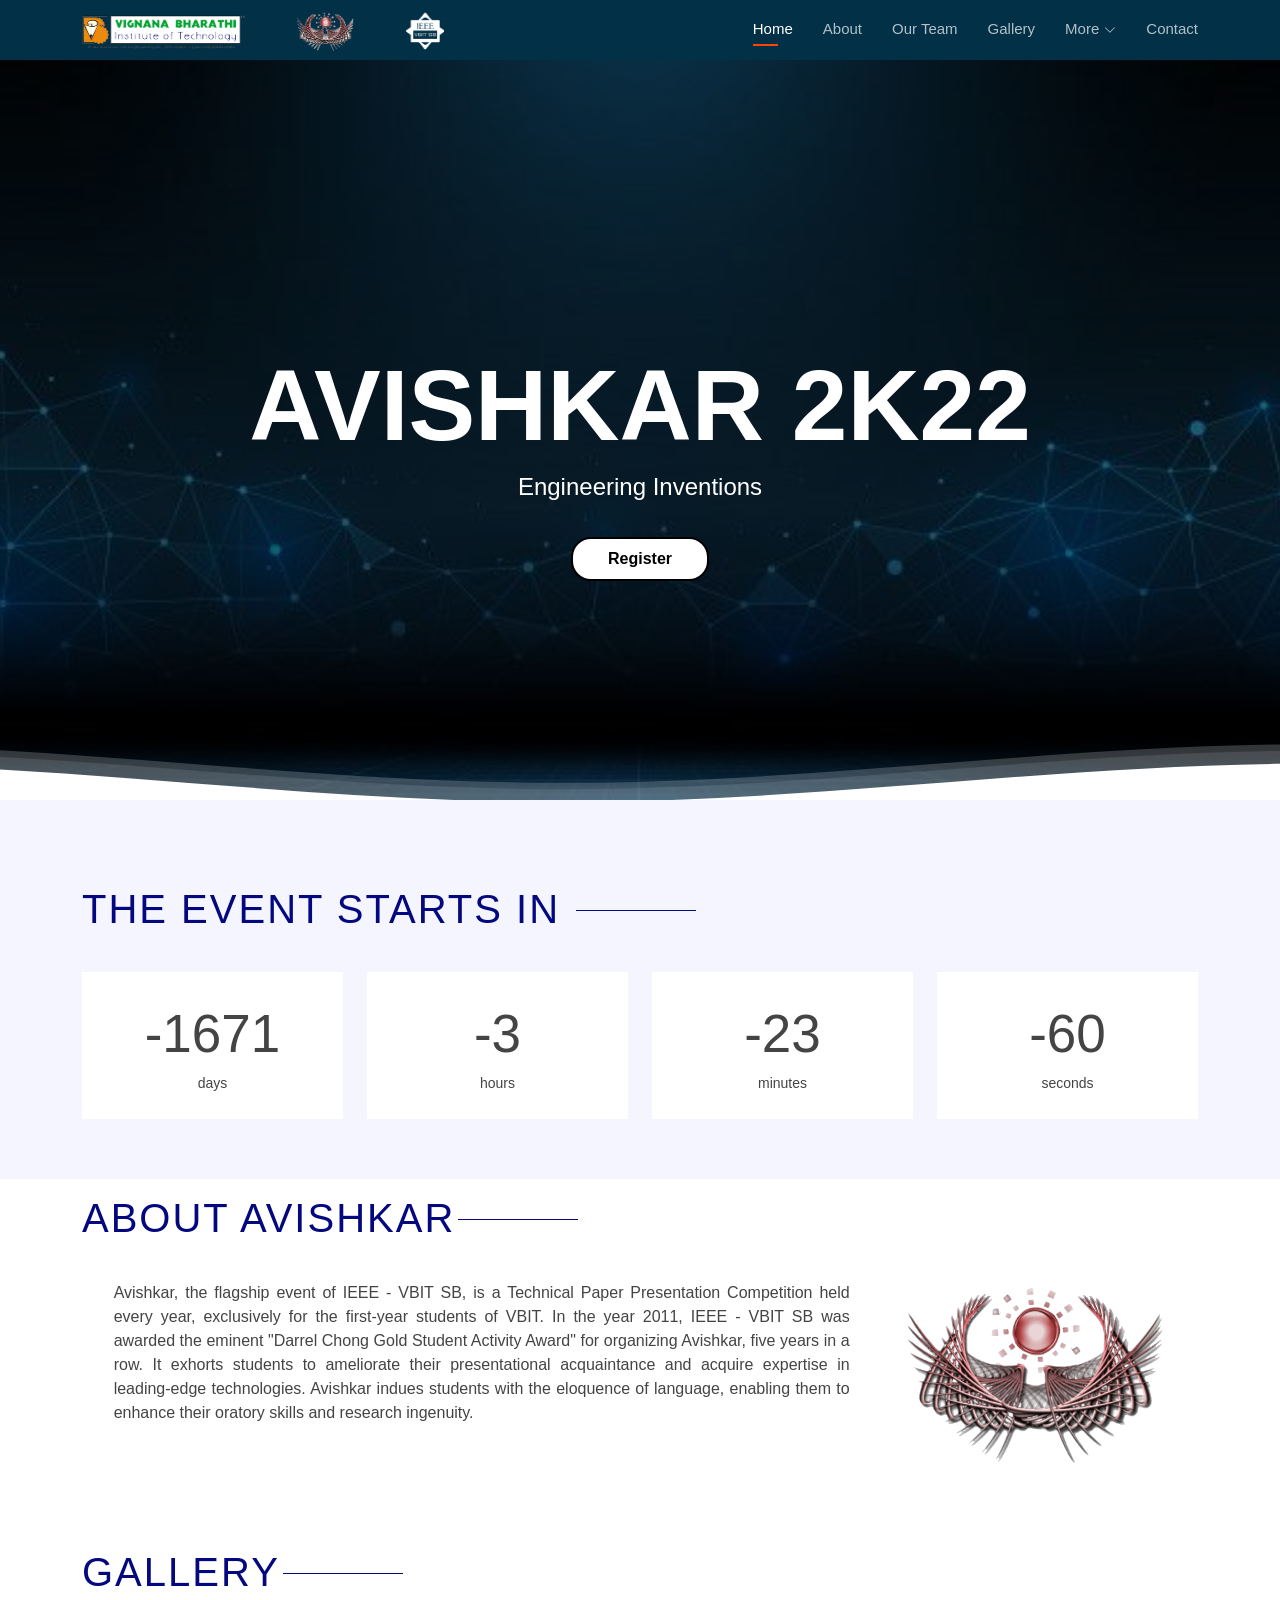
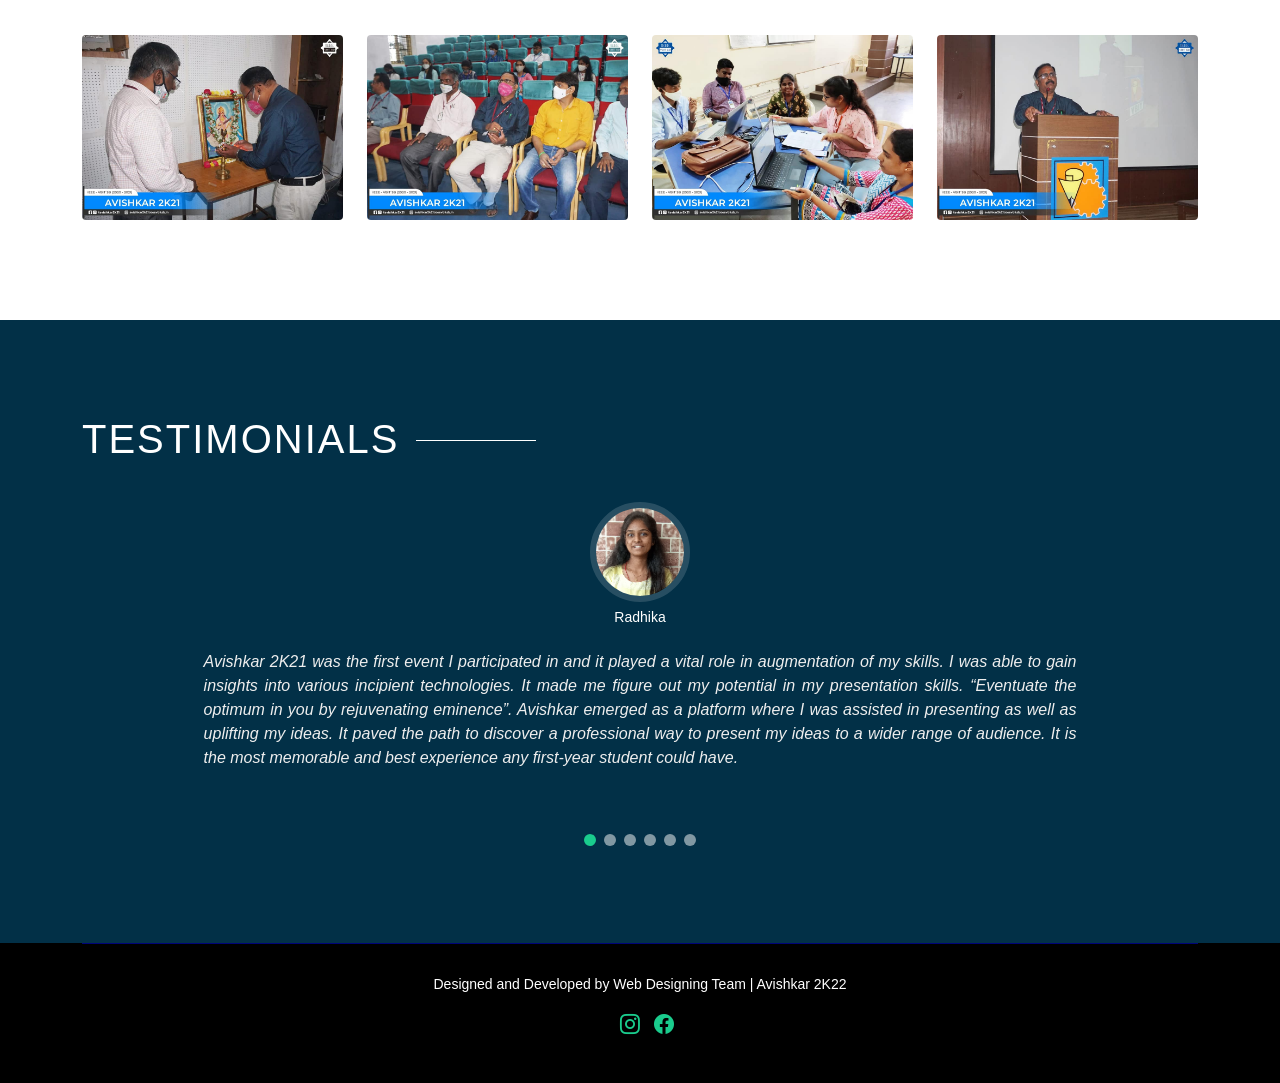
<file: index.html>
<!DOCTYPE html>
<html lang="en">

<head>
    <meta charset="utf-8">
    <meta content="width=device-width, initial-scale=1.0" name="viewport">

    <title>Avishkar2K22</title>
    <meta content="" name="description">
    <meta content="" name="keywords">

    <!-- Favicons -->
    <link href="avishkarlogo.png" rel="icon">
    <link href="assets/img/apple-touch-icon.png" rel="apple-touch-icon">

    <!-- Google Fonts -->
    <link href="https://fonts.googleapis.com/css?family=Open+Sans:300,300i,400,400i,600,600i,700,700i|Montserrat:300,300i,400,400i,500,500i,600,600i,700,700i|Poppins:300,300i,400,400i,500,500i,600,600i,700,700i" rel="stylesheet">

    <!-- Vendor CSS Files -->
    <link href="assets/vendor/aos/aos.css" rel="stylesheet">
    <link href="assets/vendor/bootstrap/css/bootstrap.min.css" rel="stylesheet">
    <link href="assets/vendor/bootstrap-icons/bootstrap-icons.css" rel="stylesheet">
    <link href="assets/vendor/boxicons/css/boxicons.min.css" rel="stylesheet">
    <link href="assets/vendor/glightbox/css/glightbox.min.css" rel="stylesheet">
    <link href="assets/vendor/remixicon/remixicon.css" rel="stylesheet">
    <link href="assets/vendor/swiper/swiper-bundle.min.css" rel="stylesheet">

    <!-- Template Main CSS File -->
    <link href="style.css" rel="stylesheet">

    <!-- =======================================================
  * Template Name: Bootslander - v4.7.1
  * Template URL: https://bootstrapmade.com/bootslander-free-bootstrap-landing-page-template/
  * Author: BootstrapMade.com
  * License: https://bootstrapmade.com/license/
  ======================================================== -->
</head>

<body>

    <!-- ======= Header ======= -->
    <header id="header" class="fixed-top d-flex align-items-center header-transparent" style="background:#191c94">
        <div class="container d-flex align-items-center justify-content-between">

            <div class="logo">
                <!-- <h1><a href="index.html"><span>AVISHKAR</span></a></h1> -->
                <!-- Uncomment below if you prefer to use an image logo -->
                <a href="index.html"><img src="assets/img/avishkar2021finallogo.png" alt="" class="img-fluid"></a>
            </div>

            <nav id="navbar" class="navbar">
                <ul>
                    <li><a class="nav-link scrollto active" href="index.html">Home</a></li>
                    <li><a class="nav-link scrollto" href="about.html">About</a></li>
                    <li><a class="nav-link scrollto" href="team.html">Our Team</a></li>
                    <li><a class="nav-link scrollto" href="gallery.html">Gallery</a></li>
                    <li class="dropdown more"><a href="#"><span>More</span> <i class="bi bi-chevron-down"></i></a>
                        <ul class="projecttitle">
                            <li><a href="sample.html">Sample</a></li>
                            <li class="dropdown"><a href="#"><span>Project Titles</span> <i class="bi bi-chevron-right"></i></a>
                                <ul>
                                    <li><a href="#" download>ECE</a></li>
                                    <li><a href="#" download>CSE</a></li>
                                    <li><a href="#" download>EEE</a></li>
                                    <li><a href="#" download>IT</a></li>
                                    <li><a href="#" download>MECH</a></li>
                                    <li><a href="#" download>CIVIL</a></li>
                                </ul>
                            </li>
                            <li><a href="faqs.html">FAQ's</a></li>
                            <li><a href="https://drive.google.com/file/d/1K99g7zJ-cIezHg1IUtkCiuPK_9NIYfEV/view">Resources</a></li>
                        </ul>
                    </li>
                    <li><a class="nav-link scrollto" href="contact-us.html">Contact</a></li>
                </ul>
                <i class="bi bi-list mobile-nav-toggle"></i>
            </nav>
            <!-- .navbar -->

        </div>
    </header>
    <!-- End Header -->

    <!-- ======= Hero Section ======= -->
    <section id="hero">

        <div class="container">
            <div class="row justify-content-between">
                <!-- <div class="col-lg-7 pt-5 pt-lg-0 order-2 order-lg-1 d-flex align-items-center">
                    <div data-aos="zoom-out">
                        <h1>Build Your Landing Page With <span>Bootstlander</span></h1>
                        <h2>We are team of talented designers making websites with Bootstrap</h2>
                        <div class="text-center text-lg-start">
                            <a href="#about" class="btn-get-started scrollto">Get Started</a>
                        </div>
                    </div>
                </div> -->
                <!-- <img src="assets/img/home-page-img.jpeg" style="max-width:fit-content;opacity: 0;" class="carousel-container" alt="" style="max-width:fit-content;max-height:auto;"> -->
                <!-- ======= Testimonials Section ======= -->
                <section id="testimonials " class="testimonials home-cascading" style="background:none; margin-top:137px;">
                    <div class="container ">

                        <div class="testimonials-slider swiper " data-aos="fade-up " data-aos-delay="100 ">
                            <div class="swiper-wrapper ">

                                <div class="swiper-slide ">
                                    <div class="testimonial-item ">

                                        <h1>AVISHKAR 2K22</h1>
                                        <h4>Engineering Inventions</h4>
                                        <a href="https://bit.ly/Avishkar2K22" class="btn btn-dark">Register</a>

                                    </div>
                                </div>
                                <!-- End testimonial item -->

                                <div class="swiper-slide ">
                                    <div class="testimonial-item ">

                                        <h2>The Most Awaited Event is Back</h2>
                                        <h4>Unleash your potential</h4>
                                        <a href="about.html">
                                            <a href="https://bit.ly/Avishkar2K22" class="btn btn-dark">Register</a>
                                        </a>
                                    </div>
                                </div>
                                <!-- End testimonial item -->




                            </div>
                            <!-- <div class="swiper-pagination "></div> -->
                        </div>

                    </div>
                </section>
                <!-- End Testimonials Section -->
            </div>
        </div>

        <svg class="hero-waves" xmlns="http://www.w3.org/2000/svg" xmlns:xlink="http://www.w3.org/1999/xlink" viewBox="0 24 150 28 " preserveAspectRatio="none">
      <defs>
        <path id="wave-path" d="M-160 44c30 0 58-18 88-18s 58 18 88 18 58-18 88-18 58 18 88 18 v44h-352z">
      </defs>
      <g class="wave1">
        <use xlink:href="#wave-path" x="50" y="3" fill="rgba(255,255,255, .1)">
      </g>
      <g class="wave2">
        <use xlink:href="#wave-path" x="50" y="0" fill="rgba(255,255,255, .2)">
      </g>
      <g class="wave3">
        <use xlink:href="#wave-path" x="50" y="9" fill="#fff">
      </g>
    </svg>

    </section>
    <!-- End Hero -->

    <main id="main">

        <!-- ======= Counts Section ======= -->
        <section id="counts" class="counts">
            <div class="container">
                <div class="section-title">
                    <h2>THE EVENT STARTS IN </h2>
                </div>
                <div class="row" data-aos="fade-up">

                    <div class="col-lg-3 col-md-6">
                        <div class="count-box">
                            <!-- <i class="bi bi-emoji-smile"></i> -->
                            <h3 class="days">00</h3>
                            <p>days</p>
                        </div>
                    </div>

                    <div class="col-lg-3 col-md-6 mt-5 mt-md-0">
                        <div class="count-box">
                            <!-- <i class="bi bi-journal-richtext"></i> -->
                            <h3 class="hour">00</h3>
                            <p>hours</p>
                        </div>
                    </div>

                    <div class="col-lg-3 col-md-6 mt-5 mt-lg-0">
                        <div class="count-box">
                            <!-- <i class="bi bi-headset"></i> -->
                            <h3 class="min">00</h3>
                            <p>minutes</p>
                        </div>
                    </div>

                    <div class="col-lg-3 col-md-6 mt-5 mt-lg-0">
                        <div class="count-box">
                            <!-- <i class="bi bi-people"></i> -->
                            <h3 class="sec">00</h3>
                            <p>seconds</p>
                        </div>
                    </div>

                </div>

            </div>
        </section>
        <!-- End Counts Section -->

        <!-- ======= About Section ======= -->
        <div class="container about-section">
            <div class="section-title">
                <h2>ABOUT AVISHKAR</h2>
            </div>
            <div class="row about" id="about">
                <div class="col-lg-8">
                    <p style="text-align:justify">Avishkar, the flagship event of IEEE - VBIT SB, is a Technical Paper Presentation Competition held every year, exclusively for the first-year students of VBIT. In the year 2011, IEEE - VBIT SB was awarded the eminent "Darrel Chong
                        Gold Student Activity Award" for organizing Avishkar, five years in a row. It exhorts students to ameliorate their presentational acquaintance and acquire expertise in leading-edge technologies. Avishkar indues students with the
                        eloquence of language, enabling them to enhance their oratory skills and research ingenuity.</p>
                </div>
                <div class="col-lg-3 about-logo" style="display: flex;
                justify-content: center;
            ">
                    <img style="
                      vertical-align: middle;
                      max-width:100%;" src="avishkarlogo.png " alt=" ">
                </div>
            </div>
        </div>
        <!-- End About Section -->

        <!-- ======= OUR team Section ======= -->
        <section id="team " class="team ">
            <div class="container ">

                <div class="section-title " data-aos="fade-up ">
                    <h2>Gallery</h2>
                </div>

                <div class="row " data-aos="fade-left ">

                    <div class="col-lg-3 col-md-6 ">
                        <div class="member " data-aos="zoom-in " data-aos-delay="100 ">
                            <div class="pic "><img src="avishkar gallery.jpg" class="img-fluid " alt=" "></div>
                            <!-- <div class="member-info ">
                                <h4>Walter White</h4>
                                <span>Chief Executive Officer</span>
                                 <div class="social ">
                                    <a href=" "><i class="bi bi-twitter "></i></a>
                                    <a href=" "><i class="bi bi-facebook "></i></a>
                                    <a href=" "><i class="bi bi-instagram "></i></a>
                                    <a href=" "><i class="bi bi-linkedin "></i></a>
                                </div> 
                            </div> -->
                        </div>
                    </div>

                    <div class="col-lg-3 col-md-6 mt-5 mt-md-0 ">
                        <div class="member " data-aos="zoom-in " data-aos-delay="200 ">
                            <div class="pic "><img src="gallery2.jpg" class="img-fluid " alt=" "></div>
                            <!-- <div class="member-info ">
                                <h4>Sarah Jhonson</h4>
                                <span>Product Manager</span>
                                <div class="social ">
                                    <a href=" "><i class="bi bi-twitter "></i></a>
                                    <a href=" "><i class="bi bi-facebook "></i></a>
                                    <a href=" "><i class="bi bi-instagram "></i></a>
                                    <a href=" "><i class="bi bi-linkedin "></i></a>
                                </div>
                            </div> -->
                        </div>
                    </div>

                    <div class="col-lg-3 col-md-6 mt-5 mt-lg-0 ">
                        <div class="member " data-aos="zoom-in " data-aos-delay="300 ">
                            <div class="pic "><img src="gallery3.jpg" class="img-fluid " alt=" "></div>
                            <!-- <div class="member-info ">
                                <h4>William Anderson</h4>
                                <span>CTO</span>
                                <div class="social ">
                                    <a href=" "><i class="bi bi-twitter "></i></a>
                                    <a href=" "><i class="bi bi-facebook "></i></a>
                                    <a href=" "><i class="bi bi-instagram "></i></a>
                                    <a href=" "><i class="bi bi-linkedin "></i></a>
                                </div>
                            </div> -->
                        </div>
                    </div>

                    <div class="col-lg-3 col-md-6 mt-5 mt-lg-0 ">
                        <div class="member " data-aos="zoom-in " data-aos-delay="400 ">
                            <div class="pic "><img src="gallery4.jpg" class="img-fluid " alt=" "></div>
                            <!-- <div class="member-info ">
                                <h4>Amanda Jepson</h4>
                                <span>Accountant</span>
                                <div class="social ">
                                    <a href=" "><i class="bi bi-twitter "></i></a>
                                    <a href=" "><i class="bi bi-facebook "></i></a>
                                    <a href=" "><i class="bi bi-instagram "></i></a>
                                    <a href=" "><i class="bi bi-linkedin "></i></a>
                                </div>
                            </div> -->
                        </div>
                    </div>

                </div>

            </div>
        </section>
        <!-- End of Our team Section -->

        <!-- ======= Testimonials Section ======= -->
        <section id="testimonials " class="testimonials ">
            <div class="container ">
                <div class="section-title">
                    <div class="testi">
                        <h2 style="color :white;">
                            TESTIMONIALS
                        </h2>
                    </div>
                </div>
                <div class="testimonials-slider swiper " data-aos="fade-up " data-aos-delay="100 ">
                    <div class="swiper-wrapper ">

                        <div class="swiper-slide ">
                            <div class="testimonial-item ">
                                <img src="testi-img/radhika.png" class="testimonial-img " alt=" ">
                                <br>
                                <h3>Radhika</h3>
                                <p style="text-align:justify">
                                    Avishkar 2K21 was the first event I participated in and it played a vital role in augmentation of my skills. I was able to gain insights into various incipient technologies. It made me figure out my potential in my presentation skills. “Eventuate the
                                    optimum in you by rejuvenating eminence”. Avishkar emerged as a platform where I was assisted in presenting as well as uplifting my ideas. It paved the path to discover a professional way to present my ideas to a wider
                                    range of audience. It is the most memorable and best experience any first-year student could have.
                                </p>
                            </div>
                        </div>
                        <!-- End testimonial item -->

                        <div class="swiper-slide">
                            <div class="testimonial-item ">
                                <img src="testi-img/basith.png" class="testimonial-img " alt=" ">
                                <br>
                                <h3>Basith</h3>

                                <p style="text-align:justify">
                                    Avishkar 2K21 is one of the indelible events of my first year. I was able to accomplish the most difficult part of the journey, by becoming a presenter from being one from the audience. I acquired skills to present myself to a wide audience in a professional
                                    manner, additionally it availed me to understand my adroitness and prepare for future endeavors. I also comprehended the skills and paradigms that are to be procured for a presentation, which eventually enhanced my
                                    research dexterity. “Divulge the innate potent from your frailty”. I am eternally pleased for being a part of this event and the experiences which will always be pragmatic to me. </p>
                            </div>
                        </div>
                        <!-- End testimonial item -->

                        <div class="swiper-slide ">
                            <div class="testimonial-item ">
                                <img src="testi-img/yash.png" class="testimonial-img " alt=" ">
                                <br>
                                <h3>Yashwanth</h3>

                                <p style="text-align:justify">Avishkar 2K21 was an impeccable experience which helped me boost my confidence. It gave me an opportunity to acquire understanding of the emerging technologies. It aided me to inculcate knowledge in technical aspects and
                                    made me gain a lot of insights into some revolutionary technologies. It helped me in discovering my innate abilities and presenting them before the audience. “Reinforce your potential to begin your technical expedition”.
                                    Avishkar acts as an epitome for students to delineate their prowess. It also aided me in my future pursuits and comprehend my innate abilities.

                                </p>
                            </div>
                        </div>
                        <!-- End testimonial item -->

                        <div class="swiper-slide ">
                            <div class="testimonial-item ">
                                <img src="testi-img/sindu.png" class="testimonial-img " alt=" ">
                                <br>
                                <h3>Sindhuja</h3>

                                <p style="text-align:justify">
                                    Avishkar is a splendid experience that helps in realizing our innate potential. It helped me annihilate stage fear and gain confidence. During the entire expedition my morale never let me down and that made me stand as the runner-up of the event. “Big
                                    journey commences with diminutive steps”. Avishkar was a journey where I learnt impending technologies and built myself as a assured person. It eventually paved a path for me to realize my passion for innovation. Avishkar
                                    helped me to gain recognition among the students and the faculty.
                                </p>
                            </div>
                        </div>
                        <!-- End testimonial item -->

                        <div class="swiper-slide ">
                            <div class="testimonial-item ">
                                <img src="testi-img/raghu.png" class="testimonial-img " alt=" ">
                                <br>
                                <h3>Raghudatta</h3>

                                <p style="text-align:justify">
                                    Avishkar was a great experience which aided in my overall development. I am delighted for being a participant of Avishkar 2K21 as it availed me to learn emerging technologies, amend my presentation skills, gain confidence, and enhance my speaking abilities.
                                    One learning from Avishkar that stays with me forever is that the terms like amelioration, achievement, and prosperity have no designation unless there is constant development and progress. Avishkar was auspicious in
                                    edifying me that the artifice to go ahead is to get commenced. I am indebted to Avishkar for giving me such an opportunity to exhibit my skills.
                                </p>
                            </div>
                        </div>
                        <!-- End testimonial item -->

                        <div class="swiper-slide ">
                            <div class="testimonial-item ">
                                <img src="testi-img/shreya.png" class="testimonial-img " alt=" ">
                                <br>
                                <h3>Shreya</h3>

                                <p style="text-align:justify">
                                    Avishkar 2K21 was an exemplary experience which helped me illustrate my abilities. Avishkar laid the foundation for my development in the technical world and surmounting my stage fear. It established confidence in me as an individual and has impacted
                                    a major portion of my engineering journey. It was really gratifying to see myself as the runner-up of Avishkar 2K21. Every student will need a platform to showcase their abilities and Avishkar provides you with that
                                    opportunity to delineate yourself.
                                </p>
                            </div>
                        </div>
                        <!-- End testimonial item -->

                    </div>
                    <div class="swiper-pagination "></div>
                </div>

            </div>
        </section>
        <!-- End Testimonials Section -->


    </main>
    <!-- End #main -->

    <!-- ======= Footer ======= -->
    <footer id="footer">
        <div class="container">
            <div class="copyright">
                Designed and Developed by Web Designing Team | Avishkar 2K22
                <div class="footer-social" style="    display: flex;
                flex-direction: row;
                flex-wrap: wrap;
                justify-content: center;
                align-content: space-between;
                align-items: center;">
                    <div class="social" style="padding: 14px;">
                        <a href="https://www.instagram.com/avishkar2k22/" target="_blank"><i class="bi bi-instagram"></i></a>
                    </div>
                    <div class="social">
                        <a href="https://www.facebook.com/avishkar2k22" target="_blank"><i class="bi bi-facebook"></i></a>
                    </div>
                </div>
            </div>

            <!-- <div class="credits">
                <!-- All the links in the footer should remain intact. -->
            <!-- You can delete the links only if you purchased the pro version. -->
            <!-- Licensing information: https://bootstrapmade.com/license/ -->
            <!-- Purchase the pro version with working PHP/AJAX contact form: https://bootstrapmade.com/bootslander-free-bootstrap-landing-page-template/ 
                Designed by <a href="https://bootstrapmade.com/">BootstrapMade</a>
            </div> -->
        </div>
    </footer>
    <!-- End Footer -->

    <a href="# " class="back-to-top d-flex align-items-center justify-content-center "><i class="bi bi-arrow-up-short "></i></a>
    <div id="preloader "></div>


    <!-- Vendor JS Files -->
    <script src="assets/vendor/purecounter/purecounter.js "></script>
    <script src="assets/vendor/aos/aos.js "></script>
    <script src="assets/vendor/bootstrap/js/bootstrap.bundle.min.js "></script>
    <script src="assets/vendor/glightbox/js/glightbox.min.js "></script>
    <script src="assets/vendor/swiper/swiper-bundle.min.js "></script>
    <script src="assets/vendor/php-email-form/validate.js "></script>

    <!-- Template Main JS File -->
    <script src="assets/js/main.js "></script>
    <script src="countdown.js"></script>

</body>

</html>
</file>
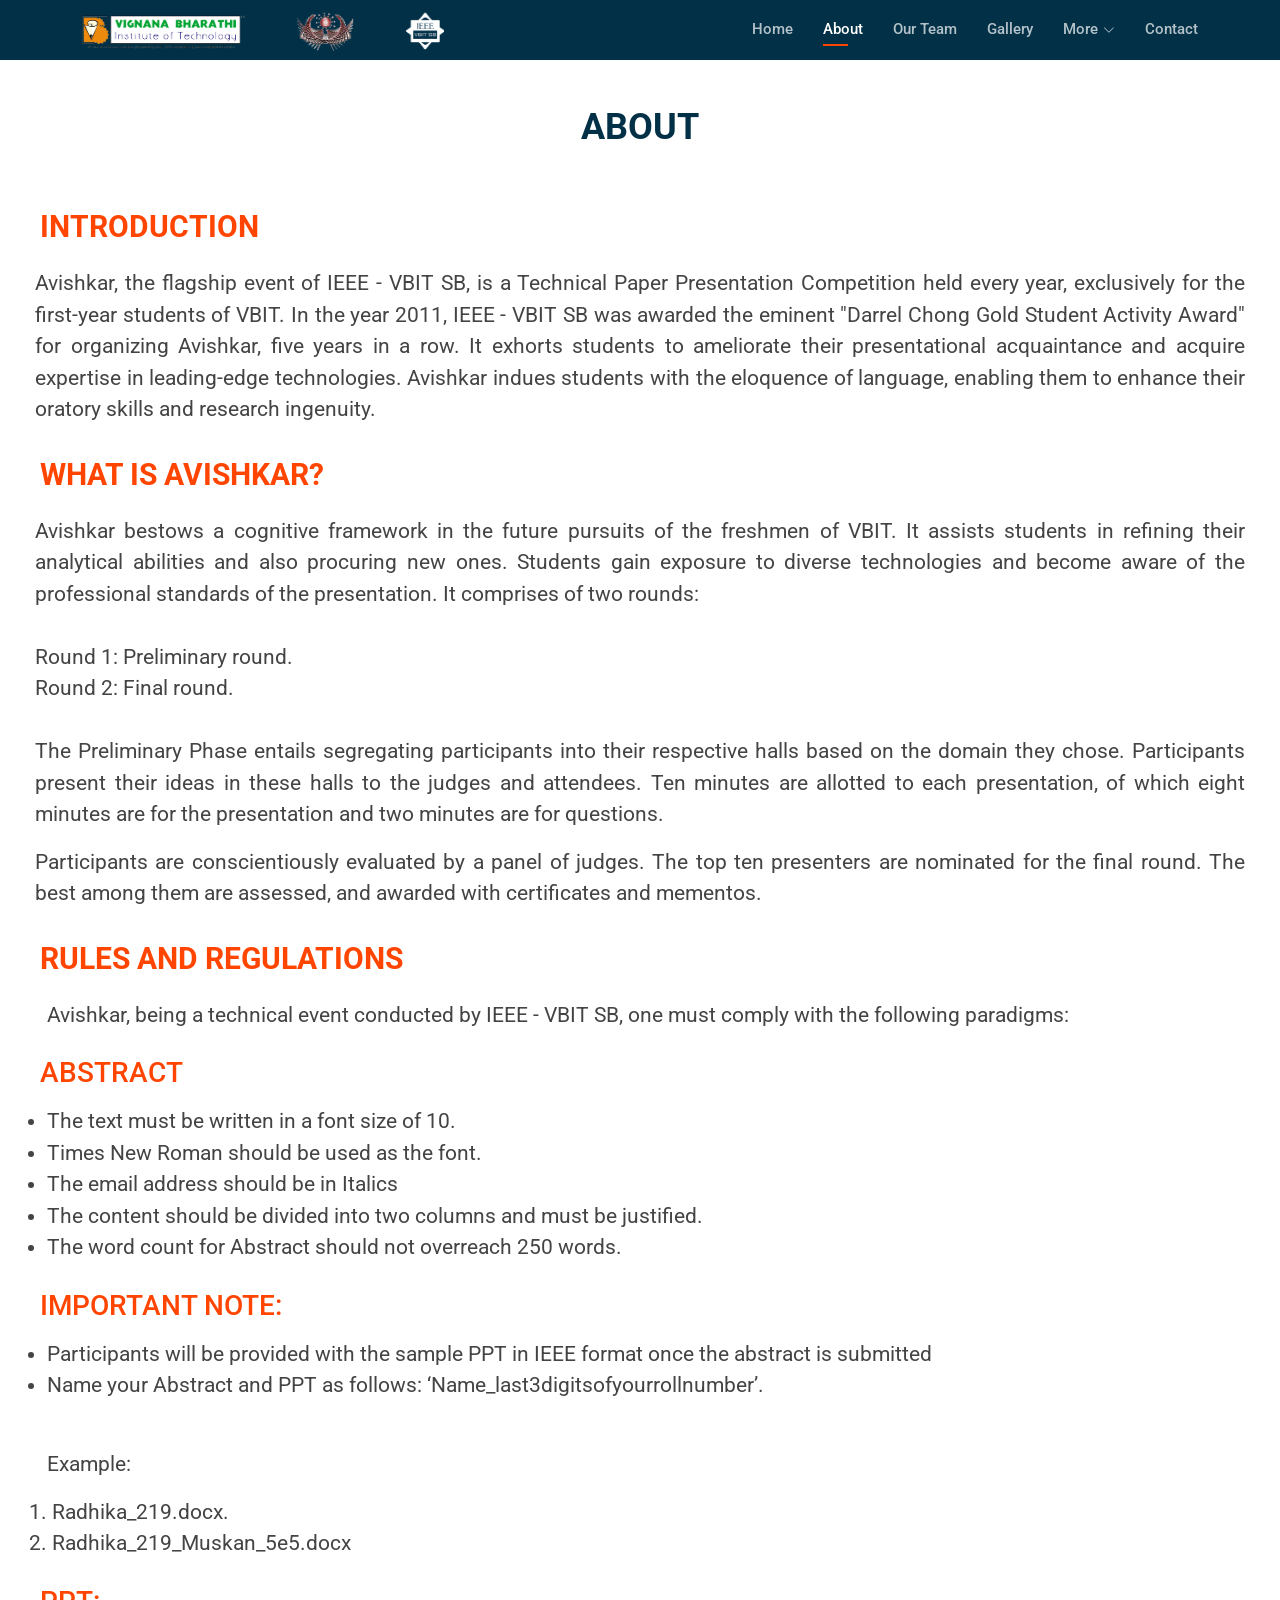
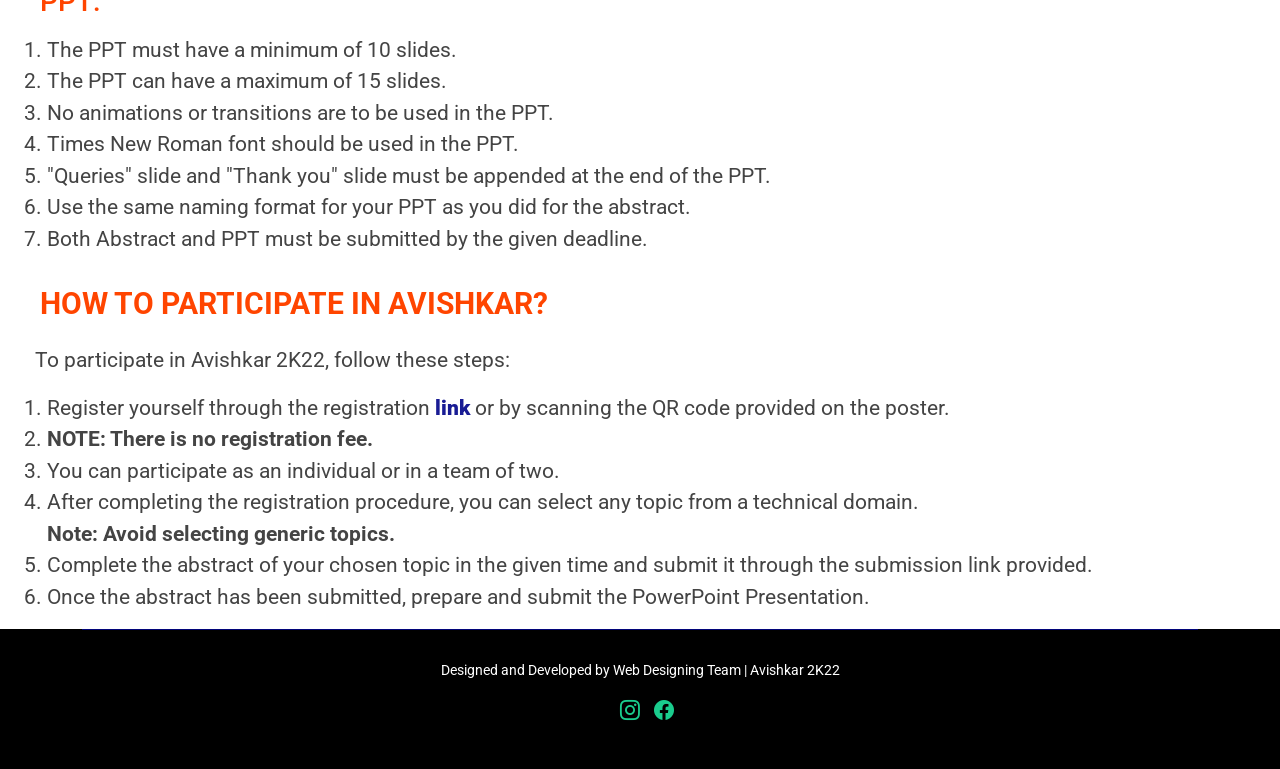
<file: about.html>
<!DOCTYPE html>
<html lang="en">

<head>
    <meta charset="utf-8">
    <meta content="width=device-width, initial-scale=1.0" name="viewport">

    <title>Avishkar2K22</title>
    <meta content="" name="description">
    <meta content="" name="keywords">

    <!-- Favicons -->
    <link href="avishkarlogo.png" rel="icon">
    <link href="assets/img/apple-touch-icon.png" rel="apple-touch-icon">

    <!-- Google Fonts -->
    <link href="https://fonts.googleapis.com/css?family=Open+Sans:300,300i,400,400i,600,600i,700,700i|Montserrat:300,300i,400,400i,500,500i,600,600i,700,700i|Poppins:300,300i,400,400i,500,500i,600,600i,700,700i" rel="stylesheet">
    <link rel="preconnect" href="https://fonts.googleapis.com">
    <link rel="preconnect" href="https://fonts.gstatic.com" crossorigin>
    <link href="https://fonts.googleapis.com/css2?family=Roboto:ital,wght@0,300;0,400;0,500;0,700;0,900;1,100;1,300;1,400;1,500;1,700;1,900&display=swap" rel="stylesheet">
    <!-- Vendor CSS Files -->
    <link href="assets/vendor/aos/aos.css" rel="stylesheet">
    <link href="assets/vendor/bootstrap/css/bootstrap.min.css" rel="stylesheet">
    <link href="assets/vendor/bootstrap-icons/bootstrap-icons.css" rel="stylesheet">
    <link href="assets/vendor/boxicons/css/boxicons.min.css" rel="stylesheet">
    <link href="assets/vendor/glightbox/css/glightbox.min.css" rel="stylesheet">
    <link href="assets/vendor/remixicon/remixicon.css" rel="stylesheet">
    <link href="assets/vendor/swiper/swiper-bundle.min.css" rel="stylesheet">

    <!-- Template Main CSS File -->
    <link href="style.css" rel="stylesheet">
    <link href="about.css" rel="stylesheet">
    <!-- =======================================================
  * Template Name: Bootslander - v4.7.1
  * Template URL: https://bootstrapmade.com/bootslander-free-bootstrap-landing-page-template/
  * Author: BootstrapMade.com
  * License: https://bootstrapmade.com/license/
  ======================================================== -->
</head>

<body>
    <!-- ======= Header ======= -->
    <header id="header" class="fixed-top d-flex align-items-center header-transparent" style="background:#191c94">
        <div class="container d-flex align-items-center justify-content-between">

            <div class="logo">
                <!-- <h1><a href="index.html"><span>AVISHKAR</span></a></h1> -->
                <!-- Uncomment below if you prefer to use an image logo -->
                <a href="index.html"><img src="assets/img/avishkar2021finallogo.png" alt="" class="img-fluid"></a>
            </div>

            <nav id="navbar" class="navbar">
                <ul>
                    <li><a class="nav-link scrollto" href="index.html">Home</a></li>
                    <li><a class="nav-link scrollto active" href="about.html">About</a></li>
                    <li><a class="nav-link scrollto" href="team.html">Our Team</a></li>
                    <li><a class="nav-link scrollto" href="gallery.html">Gallery</a></li>
                    <li class="dropdown"><a href="#"><span>More</span> <i class="bi bi-chevron-down"></i></a>
                        <ul>
                            <li><a href="sample.html">Sample</a></li>
                            <li class="dropdown"><a href="#"><span>Project Titles</span> <i class="bi bi-chevron-right"></i></a>
                                <ul>
                                    <li><a href="#" download>ECE</a></li>
                                    <li><a href="#" download>CSE</a></li>
                                    <li><a href="#" download>EEE</a></li>
                                    <li><a href="#" download>IT</a></li>
                                    <li><a href="#" download>MECH</a></li>
                                    <li><a href="#" download>CIVIL</a></li>
                                </ul>
                            </li>
                            <li><a href="faqs.html">FAQ's</a></li>
                            <li><a href="https://drive.google.com/file/d/1K99g7zJ-cIezHg1IUtkCiuPK_9NIYfEV/view">Resources</a></li>
                        </ul>
                    </li>
                    <li><a class="nav-link scrollto" href="contact-us.html">Contact</a></li>
                </ul>
                <i class="bi bi-list mobile-nav-toggle"></i>
            </nav>
            <!-- .navbar -->

        </div>
    </header>
    <!-- End Header -->

    <div class="about" style="padding:0px 15px;">
        <div class="section-title" data-aos="fade-up">

            <p style="margin-top:100px">ABOUT</p>
        </div>
        <h1>INTRODUCTION</h1>

        <p>Avishkar, the flagship event of IEEE - VBIT SB, is a Technical Paper Presentation Competition held every
            year, exclusively for the first-year students of VBIT. In the year 2011, IEEE - VBIT SB was awarded the
            eminent "Darrel Chong Gold Student Activity Award" for organizing Avishkar, five years in a row. It exhorts
            students to ameliorate their presentational acquaintance and acquire expertise in leading-edge technologies.
            Avishkar indues students with the eloquence of language, enabling them to enhance their oratory skills and
            research ingenuity. </p>
        <h1>WHAT IS AVISHKAR?</h1>
        <P>Avishkar bestows a cognitive framework in the future pursuits of the freshmen of VBIT. It assists students
            in refining their analytical abilities and also procuring new ones. Students gain exposure to diverse
            technologies and become aware of the professional standards of the presentation. It comprises of two
            rounds:
<br>
            <br> Round 1: Preliminary round.
            <br> Round 2: Final round.
    <br>        
            <br>The Preliminary Phase entails segregating participants into their respective halls based on the domain they
            chose. Participants present their ideas in these halls to the judges and attendees. Ten minutes are allotted to
            each presentation, of which eight minutes are for the presentation and two minutes are for questions. 
         </P>
        
        <p>
            Participants are conscientiously evaluated by a panel of judges. The top ten presenters are nominated for the
final round. The best among them are assessed, and awarded with certificates and mementos.
        </p>
        <h1>RULES AND REGULATIONS</h1>
        <ul>
            <P class="rnr" style="font-size: 21px;margin-left:0px;">Avishkar, being a technical event conducted by IEEE - VBIT SB, one must comply with the following paradigms:
            </P>
        </ul>
        <H2>ABSTRACT</H2>
        <ul>
            <li>
                The text must be written in a font size of 10.
            </li>
            <li>Times New Roman should be used as the font.</li>
            <li>The email address should be in Italics</li>
            <li>The content should be divided into two columns and must be justified. </li>
            <li>The word count for Abstract should not overreach 250 words.</li>

        </ul>
        <H2>IMPORTANT NOTE:</H2>
        <ul>
            <li>Participants will be provided with the sample PPT in IEEE format once the abstract is submitted</li>
            <li>Name your Abstract and PPT as follows: ‘Name_last3digitsofyourrollnumber’. </li>

            <br>
            <P>
                <p style="font-size:21px;margin-left:0px;">Example:
                    <br>
                    <ol style="padding-left:5px;">
                        <li>Radhika_219.docx. 
                        </li>
                        <li>Radhika_219_Muskan_5e5.docx</li>
                    </ol>
                </p>
            </P>
        </ul>
        <H2>PPT:</H2>
        <ol>
            <li>The PPT must have a minimum of 10 slides.</li>
            <li>The PPT can have a maximum of 15 slides.
            </li>
            <li>No animations or transitions are to be used in the PPT. </li>
            <li>Times New Roman font should be used in the PPT. </li>
            <li> "Queries" slide and "Thank you" slide must be appended at the end of the PPT.</li>
            <li>Use the same naming format for your PPT as you did for the abstract.
            </li>
            <li>Both Abstract and PPT must be submitted by the given deadline.</li>
        </ol>
        <H1>HOW TO PARTICIPATE IN AVISHKAR?</H1>
        <P>To participate in Avishkar 2K22, follow these steps:</P>

        <ol>
            <li>Register yourself through the registration <a href="" style="font-weight: 900;
                color: #191c94;">link</a> or by scanning the QR code provided on the poster.</li>
            <li><b> NOTE: There is no registration fee.</b></li>
            <li>You can participate as an individual or in a team of two.
            </li>

            <li> After completing the registration procedure, you can select any topic from a technical domain.</li>

            <b>Note: Avoid selecting generic topics. 
            </b>
            <li>Complete the abstract of your chosen topic in the given time and submit it through the submission link provided.</li>
            <li>Once the abstract has been submitted, prepare and submit the PowerPoint Presentation.</li>
        </ol>
    </div>
    <!-- ======= Footer ======= -->
    <footer id="footer">
        <div class="container">
            <div class="copyright">
                Designed and Developed by Web Designing Team | Avishkar 2K22
                <div class="footer-social" style="    display: flex;
                flex-direction: row;
                flex-wrap: wrap;
                justify-content: center;
                align-content: space-between;
                align-items: center;">
                    <div class="social" style="padding: 14px;">
                        <a href="https://www.instagram.com/avishkar2k22/" target="_blank"><i class="bi bi-instagram"></i></a>
                    </div>
                    <div class="social">
                        <a href="https://www.facebook.com/avishkar2k22" target="_blank"><i class="bi bi-facebook"></i></a>
                    </div>
                </div>
            </div>

            <!-- <div class="credits">
                <!-- All the links in the footer should remain intact. -->
            <!-- You can delete the links only if you purchased the pro version. -->
            <!-- Licensing information: https://bootstrapmade.com/license/ -->
            <!-- Purchase the pro version with working PHP/AJAX contact form: https://bootstrapmade.com/bootslander-free-bootstrap-landing-page-template/ 
                Designed by <a href="https://bootstrapmade.com/">BootstrapMade</a>
            </div> -->
        </div>
    </footer>
    <!-- End Footer -->

    <a href="#" class="back-to-top d-flex align-items-center justify-content-center"><i class="bi bi-arrow-up-short"></i></a>
    <div id="preloader"></div>

    <!-- Vendor JS Files -->
    <script src="assets/vendor/purecounter/purecounter.js"></script>
    <script src="assets/vendor/aos/aos.js"></script>
    <script src="assets/vendor/bootstrap/js/bootstrap.bundle.min.js"></script>
    <script src="assets/vendor/glightbox/js/glightbox.min.js"></script>
    <script src="assets/vendor/swiper/swiper-bundle.min.js"></script>
    <script src="assets/vendor/php-email-form/validate.js"></script>

    <!-- Template Main JS File -->
    <script src="assets/js/main.js"></script>

</body>

</html>
</file>
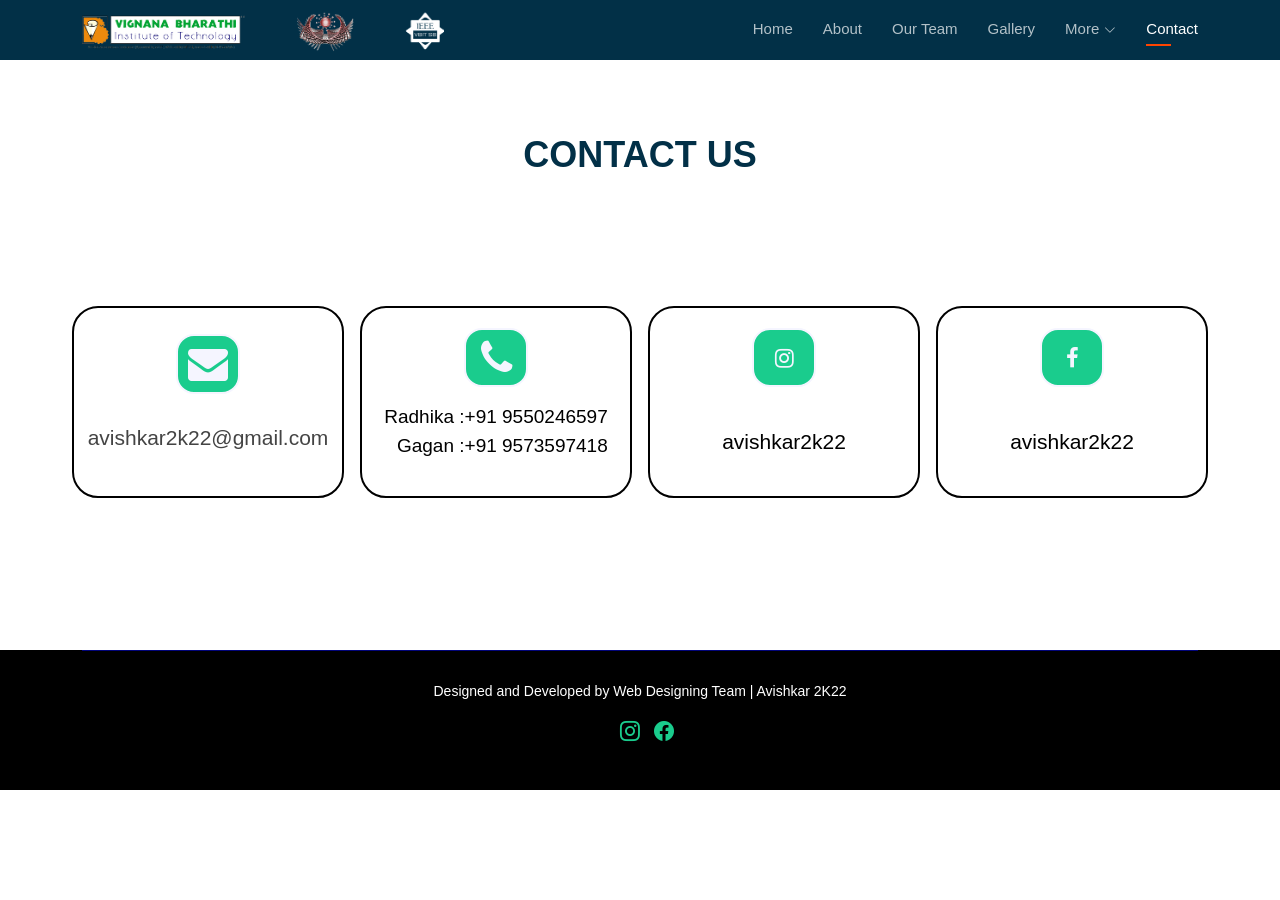
<file: contact-us.html>
<!DOCTYPE html>
<html lang="en">

<head>
    <meta charset="utf-8">
    <meta content="width=device-width, initial-scale=1.0" name="viewport">

    <title>Avishkar2K22</title>
    <meta content="" name="description">
    <meta content="" name="keywords">

    <!-- Favicons -->
    <link href="avishkarlogo.png" rel="icon">
    <link href="assets/img/apple-touch-icon.png" rel="apple-touch-icon">

    <!-- Google Fonts -->
    <link href="https://fonts.googleapis.com/css?family=Open+Sans:300,300i,400,400i,600,600i,700,700i|Montserrat:300,300i,400,400i,500,500i,600,600i,700,700i|Poppins:300,300i,400,400i,500,500i,600,600i,700,700i" rel="stylesheet">

    <!-- Vendor CSS Files -->
    <link href="assets/vendor/aos/aos.css" rel="stylesheet">
    <link href="assets/vendor/bootstrap/css/bootstrap.min.css" rel="stylesheet">
    <link href="assets/vendor/bootstrap-icons/bootstrap-icons.css" rel="stylesheet">
    <link href="assets/vendor/boxicons/css/boxicons.min.css" rel="stylesheet">
    <link href="assets/vendor/glightbox/css/glightbox.min.css" rel="stylesheet">
    <link href="assets/vendor/remixicon/remixicon.css" rel="stylesheet">
    <link href="assets/vendor/swiper/swiper-bundle.min.css" rel="stylesheet">
    <link rel="stylesheet" href="https://cdnjs.cloudflare.com/ajax/libs/font-awesome/4.7.0/css/font-awesome.min.css">

    <!-- Template Main CSS File -->
    <link href="style.css" rel="stylesheet">
    <link rel="stylesheet" href="contact.css">

    <!-- =======================================================
  * Template Name: Bootslander - v4.7.1
  * Template URL: https://bootstrapmade.com/bootslander-free-bootstrap-landing-page-template/
  * Author: BootstrapMade.com
  * License: https://bootstrapmade.com/license/
  ======================================================== -->
</head>

<body>
    <!-- ======= Header ======= -->
    <header id="header" class="fixed-top d-flex align-items-center header-transparent" style="background:#191c94">
        <div class="container d-flex align-items-center justify-content-between">

            <div class="logo">
                <!-- <h1><a href="index.html"><span>AVISHKAR</span></a></h1> -->
                <!-- Uncomment below if you prefer to use an image logo -->
                <a href="index.html"><img src="assets/img/avishkar2021finallogo.png" alt="" class="img-fluid"></a>
            </div>

            <nav id="navbar" class="navbar">
                <ul>
                    <li><a class="nav-link scrollto" href="index.html">Home</a></li>
                    <li><a class="nav-link scrollto" href="about.html">About</a></li>
                    <li><a class="nav-link scrollto" href="team.html">Our Team</a></li>
                    <li><a class="nav-link scrollto" href="gallery.html">Gallery</a></li>
                    <li class="dropdown"><a href="#"><span>More</span> <i class="bi bi-chevron-down"></i></a>
                        <ul>
                            <li><a href="sample.html">Sample</a></li>
                            <li class="dropdown"><a href="#"><span>Project Titles</span> <i class="bi bi-chevron-right"></i></a>
                                <ul>
                                    <li><a href="#" download>ECE</a></li>
                                    <li><a href="#" download>CSE</a></li>
                                    <li><a href="#" download>EEE</a></li>
                                    <li><a href="#" download>IT</a></li>
                                    <li><a href="#" download>MECH</a></li>
                                    <li><a href="#" download>CIVIL</a></li>
                                </ul>
                            </li>
                            <li><a href="faqs.html">FAQ's</a></li>
                            <li><a href="https://drive.google.com/file/d/1K99g7zJ-cIezHg1IUtkCiuPK_9NIYfEV/view">Resources</a></li>
                        </ul>
                    </li>
                    <li><a class="nav-link scrollto active" href="contact-us.html">Contact</a></li>
                </ul>
                <i class="bi bi-list mobile-nav-toggle"></i>
            </nav>
            <!-- .navbar -->

        </div>
    </header>
    <!-- End Header -->
    <div class="header">
        <h2>CONTACT US</h2>
    </div>
    <section id="faq" class="faq section-bg">
        <div class="container">
            <div class="section-title" data-aos="fade-up">
                <p>CONTACT US</p>
            </div>
    </section>
    <div class="container" id="grid">
        <div class="row contact-details">
            <div class="col-3 col-xs-4 col-md-3 column-icons" style="display: flex;
            justify-content:space-around;
            flex-direction: column;
            align-items: center;border-radius: 26px;
        ">
                <p class="icon"><i class="fa fa-envelope"></i></p>
                <p style="font-size: 21px;font-weight: 500;text-decoration: none;">
                    avishkar2k22@gmail.com
                </p>
            </div>
            <div class="col-3 col-xs-4 col-md-3 column-icons contact-details" style="display: flex;
            justify-content: space-around;
            flex-direction: column;
            align-items: center;
            border-radius: 26px;
        ">
                <p class="icon"><i class="fa fa-phone"></i></p>
                <p class=phone-num style="font-family:sans-serif; font-weight: 500;color:black;
                font-size: 19px; text-align: end;">
                    Radhika :+91 9550246597
                    <br>Gagan :+91 9573597418
                    <style>
                        @media screen and (max-width: 261px) {
                            p {
                                font-size: 15px!important;
                            }
                        }
                    </style>
                </p>

            </div>
            <div class="col-3 col-xs-4 col-md-3 column-icons contact-details" style="display: flex;
            flex-direction: column;
            align-content: center;
            align-items: center;
            justify-content: space-between;border-radius: 26px;border-radius: 26px;">
                <a style="font-family:'fontAwesome';" href="https://www.instagram.com/avishkar2k22/" target="blank" class="icon"><i class="fa fa-instagram"></i></a>
                <a href="https://www.instagram.com/avishkar2k22/" target="blank" style="font-size: 21px;font-weight: 500;">avishkar2k22</a>
            </div>
            <div class="col-3 col-xs-4 col-md-3 column-icons contact-details" style="display: flex;
            flex-direction: column;
            align-content: center;
            align-items: center;
            justify-content: space-between;border-radius: 26px;font-weight: 500;">
                <a href="https://www.facebook.com/avishkar2k22" target="_blank" class="icon"><i class="fa fa-facebook"></i></a>
                <a href="https://www.facebook.com/avishkar2k22" target="_blank" style="font-size: 21px;font-weight: 500;">avishkar2k22</a>
            </div>
        </div>
    </div>
    <!-- ======= Footer ======= -->
    <footer id="footer">
        <div class="container">
            <div class="copyright">
                Designed and Developed by Web Designing Team | Avishkar 2K22
                <div class="footer-social" style="    display: flex;
                flex-direction: row;
                flex-wrap: wrap;
                justify-content: center;
                align-content: space-between;
                align-items: center;">
                    <div class="social" style="padding: 14px;">
                        <a href="https://www.instagram.com/avishkar2k22/" target="_blank"><i class="bi bi-instagram"></i></a>
                    </div>
                    <div class="social">
                        <a href="https://www.facebook.com/avishkar2k22" target="_blank"><i class="bi bi-facebook"></i></a>
                    </div>
                </div>
            </div>

            <!-- <div class="credits">
                <!-- All the links in the footer should remain intact. -->
            <!-- You can delete the links only if you purchased the pro version. -->
            <!-- Licensing information: https://bootstrapmade.com/license/ -->
            <!-- Purchase the pro version with working PHP/AJAX contact form: https://bootstrapmade.com/bootslander-free-bootstrap-landing-page-template/ 
                Designed by <a href="https://bootstrapmade.com/">BootstrapMade</a>
            </div> -->
        </div>
    </footer>
    <!-- End Footer -->
    <a href="#" class="back-to-top d-flex align-items-center justify-content-center"><i class="bi bi-arrow-up-short"></i></a>
    <div id="preloader"></div>

    <!-- Vendor JS Files -->
    <script src="assets/vendor/purecounter/purecounter.js"></script>
    <script src="assets/vendor/aos/aos.js"></script>
    <script src="assets/vendor/bootstrap/js/bootstrap.bundle.min.js"></script>
    <script src="assets/vendor/glightbox/js/glightbox.min.js"></script>
    <script src="assets/vendor/swiper/swiper-bundle.min.js"></script>
    <script src="assets/vendor/php-email-form/validate.js"></script>

    <!-- Template Main JS File -->
    <script src="assets/js/main.js"></script>
</body>

</html>
</file>
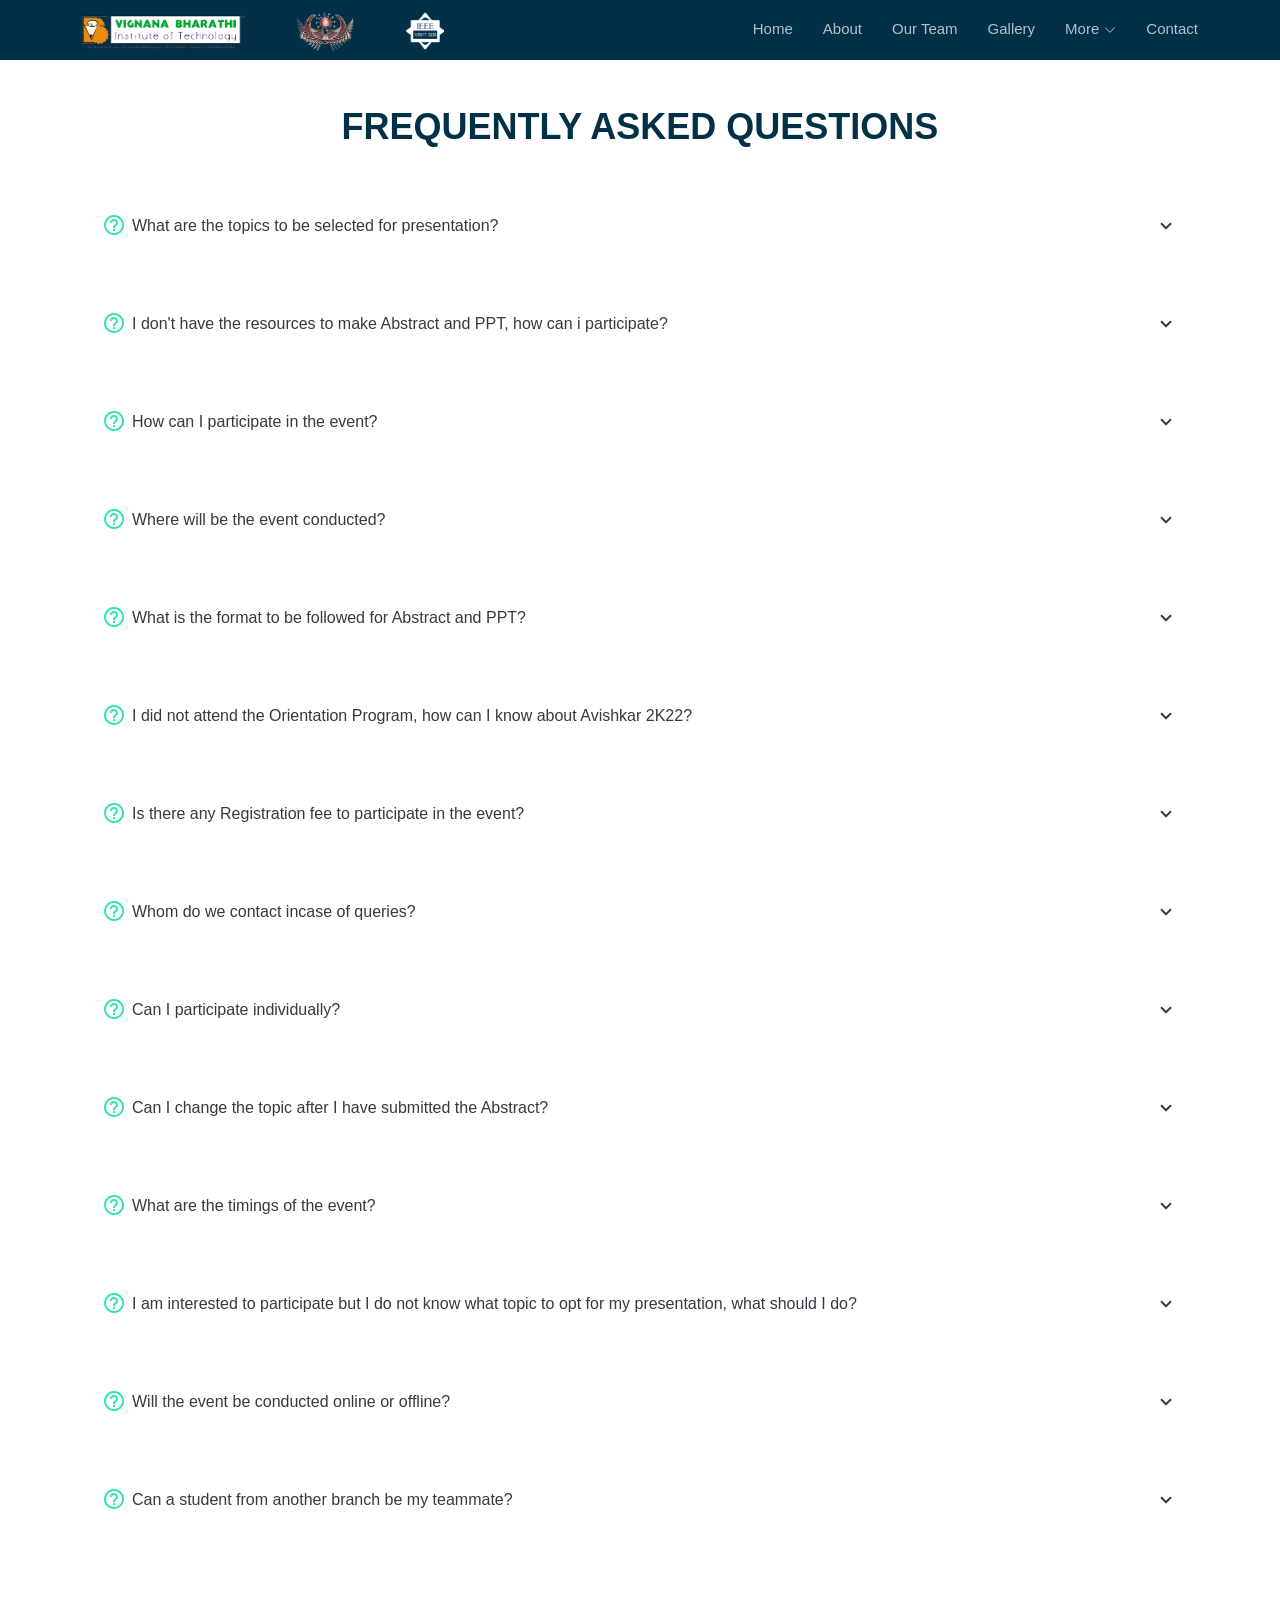
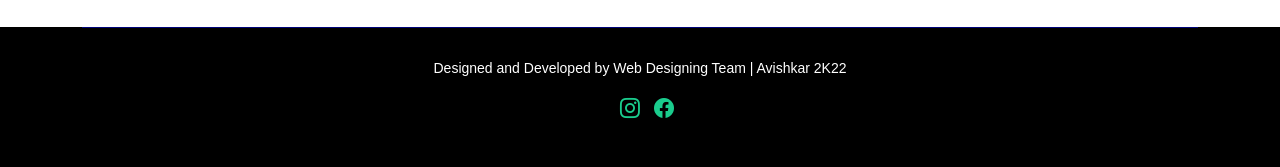
<file: faqs.html>
<!DOCTYPE html>
<html lang="en">

<head>
    <meta charset="utf-8">
    <meta content="width=device-width, initial-scale=1.0" name="viewport">

    <title>Avishkar2K22</title>
    <meta content="" name="description">
    <meta content="" name="keywords">

    <!-- Favicons -->
    <link href="avishkarlogo.png" rel="icon">
    <link href="assets/img/apple-touch-icon.png" rel="apple-touch-icon">

    <!-- Google Fonts -->
    <link href="https://fonts.googleapis.com/css?family=Open+Sans:300,300i,400,400i,600,600i,700,700i|Montserrat:300,300i,400,400i,500,500i,600,600i,700,700i|Poppins:300,300i,400,400i,500,500i,600,600i,700,700i" rel="stylesheet">

    <!-- Vendor CSS Files -->
    <link href="assets/vendor/aos/aos.css" rel="stylesheet">
    <link href="assets/vendor/bootstrap/css/bootstrap.min.css" rel="stylesheet">
    <link href="assets/vendor/bootstrap-icons/bootstrap-icons.css" rel="stylesheet">
    <link href="assets/vendor/boxicons/css/boxicons.min.css" rel="stylesheet">
    <link href="assets/vendor/glightbox/css/glightbox.min.css" rel="stylesheet">
    <link href="assets/vendor/remixicon/remixicon.css" rel="stylesheet">
    <link href="assets/vendor/swiper/swiper-bundle.min.css" rel="stylesheet">

    <!-- Template Main CSS File -->
    <link href="style.css" rel="stylesheet">

    <!-- =======================================================
  * Template Name: Bootslander - v4.7.1
  * Template URL: https://bootstrapmade.com/bootslander-free-bootstrap-landing-page-template/
  * Author: BootstrapMade.com
  * License: https://bootstrapmade.com/license/
  ======================================================== -->
    <style>
        .navbar a:hover:before,
        .navbar li:hover>a:before,
        .navbar .active:before {
            visibility: hidden;
            width: 25px;
            left: 41px;
            bottom: 98px;
        }
    </style>
</head>

<body>

    <!-- ======= Header ======= -->
    <header id="header" class="fixed-top d-flex align-items-center header-transparent" style="background:#191c94">
        <div class="container d-flex align-items-center justify-content-between">

            <div class="logo">
                <!-- <h1><a href="index.html"><span>AVISHKAR</span></a></h1> -->
                <!-- Uncomment below if you prefer to use an image logo -->
                <a href="index.html"><img src="assets/img/avishkar2021finallogo.png" alt="" class="img-fluid"></a>
            </div>

            <nav id="navbar" class="navbar">
                <ul>
                    <li><a class="nav-link scrollto" href="index.html">Home</a></li>
                    <li><a class="nav-link scrollto" href="about.html">About</a></li>
                    <li><a class="nav-link scrollto" href="team.html">Our Team</a></li>
                    <li><a class="nav-link scrollto" href="gallery.html">Gallery</a></li>
                    <li class="dropdown"><a href="#"><span>More</span> <i class="bi bi-chevron-down"></i></a>
                        <ul>
                            <li><a href="sample.html">Sample</a></li>
                            <li class="dropdown"><a href="#"><span>Project Titles</span> <i class="bi bi-chevron-right"></i></a>
                                <ul>
                                    <li><a href="#" download>ECE</a></li>
                                    <li><a href="#" download>CSE</a></li>
                                    <li><a href="#" download>EEE</a></li>
                                    <li><a href="#" download>IT</a></li>
                                    <li><a href="#" download>MECH</a></li>
                                    <li><a href="#" download>CIVIL</a></li>
                                </ul>
                            </li>
                            <li><a class="active" style="color:orangered;" href="faqs.html">FAQ's</a></li>
                            <li><a href="https://drive.google.com/file/d/1K99g7zJ-cIezHg1IUtkCiuPK_9NIYfEV/view">Resources</a></li>
                        </ul>
                    </li>
                    <li><a class="nav-link scrollto" href="contact-us.html">Contact</a></li>
                </ul>
                <i class="bi bi-list mobile-nav-toggle"></i>
            </nav>
            <!-- .navbar -->

        </div>
    </header>
    <!-- End Header -->
    <main id="main">
        <!-- ======= F.A.Q Section ======= -->
        <section id="faq" class="faq section-bg">
            <div class="container">

                <div class="section-title" data-aos="fade-up">

                    <p style="text-align:center;">Frequently Asked Questions</p>
                </div>

                <div class="faq-list">
                    <ul>
                        <!-- <li data-aos="fade-up">
                            <i class="bx bx-help-circle icon-help"></i> <a data-bs-toggle="collapse" class="collapse" data-bs-target="#faq-list-1" aria-expanded="false">What are the topics to be selected for presentation? <i class="bx bx-chevron-down icon-show"></i><i class="bx bx-chevron-up icon-close"></i></a>
                            <div id="faq-list-1" class="collapse " data-bs-parent=".faq-list">
                                <p>
                                    Any technical topic is acceptable, although generic ones should be avoided.
                                </p>
                            </div>
                        </li> -->
                        <li data-aos="fade-up" data-aos-delay="100">
                            <i class="bx bx-help-circle icon-help"></i> <a data-bs-toggle="collapse" data-bs-target="#faq-list-1" class="collapsed">What are the topics to be selected for presentation? <i class="bx bx-chevron-down icon-show"></i><i class="bx bx-chevron-up icon-close"></i></a>
                            <div id="faq-list-1" class="collapse" data-bs-parent=".faq-list">
                                <p>
                                    Any technical topic is acceptable, although generic ones should be avoided.
                                </p>
                            </div>
                        </li>


                        <li data-aos="fade-up" data-aos-delay="100">
                            <i class="bx bx-help-circle icon-help"></i> <a data-bs-toggle="collapse" data-bs-target="#faq-list-2" class="collapsed">I don't have the resources to make Abstract and PPT, how can i participate?<i class="bx bx-chevron-down icon-show"></i><i class="bx bx-chevron-up icon-close"></i></a>
                            <div id="faq-list-2" class="collapse" data-bs-parent=".faq-list">
                                <p>
                                    In that case, you will be given access to the lab facilities.
                                </p>
                            </div>
                        </li>

                        <li data-aos="fade-up" data-aos-delay="200">
                            <i class="bx bx-help-circle icon-help"></i> <a data-bs-toggle="collapse" data-bs-target="#faq-list-3" class="collapsed">How can I participate in the event? <i class="bx bx-chevron-down icon-show"></i><i class="bx bx-chevron-up icon-close"></i></a>
                            <div id="faq-list-3" class="collapse" data-bs-parent=".faq-list">
                                <p>
                                    To register yourself as a participant, scan the QR code or fill out the registration form provided on our social media handles and website.
                                </p>
                            </div>
                        </li>

                        <li data-aos="fade-up" data-aos-delay="300">
                            <i class="bx bx-help-circle icon-help"></i> <a data-bs-toggle="collapse" data-bs-target="#faq-list-4" class="collapsed">Where will be the event conducted? <i class="bx bx-chevron-down icon-show"></i><i class="bx bx-chevron-up icon-close"></i></a>
                            <div id="faq-list-4" class="collapse" data-bs-parent=".faq-list">
                                <p>
                                    The event will be conducted in the college premises.
                                </p>
                            </div>
                        </li>

                        <li data-aos="fade-up" data-aos-delay="400">
                            <i class="bx bx-help-circle icon-help"></i> <a data-bs-toggle="collapse" data-bs-target="#faq-list-5" class="collapsed">What is the format to be followed for Abstract and PPT? <i class="bx bx-chevron-down icon-show"></i><i class="bx bx-chevron-up icon-close"></i></a>
                            <div id="faq-list-5" class="collapse" data-bs-parent=".faq-list">
                                <p>
                                    The IEEE format should be followed while preparing an Abstract and a PPT. A sample of Abstract and PPT is provided on the website.
                                </p>
                            </div>
                        </li>

                        <li data-aos="fade-up" data-aos-delay="400">
                            <i class="bx bx-help-circle icon-help"></i> <a data-bs-toggle="collapse" data-bs-target="#faq-list-6" class="collapsed">I did not attend the Orientation Program, how can I know about Avishkar 2K22? <i class="bx bx-chevron-down icon-show"></i><i class="bx bx-chevron-up icon-close"></i></a>
                            <div id="faq-list-6" class="collapse" data-bs-parent=".faq-list">
                                <p>
                                    Information about the Avishkar 2K22 is provided in the website, checkout website to know about Avishkar 2K22. You can alo contact with the Organizing Committe to get the information
                                </p>
                            </div>
                        </li>

                        <li data-aos="fade-up" data-aos-delay="400">
                            <i class="bx bx-help-circle icon-help"></i> <a data-bs-toggle="collapse" data-bs-target="#faq-list-7" class="collapsed">Is there any Registration fee to participate in the event? <i class="bx bx-chevron-down icon-show"></i><i class="bx bx-chevron-up icon-close"></i></a>
                            <div id="faq-list-7" class="collapse" data-bs-parent=".faq-list">
                                <p>
                                    There is no registration fee for Avishkar 2K22.
                                </p>
                            </div>
                        </li>
                        <li data-aos="fade-up" data-aos-delay="400">
                            <i class="bx bx-help-circle icon-help"></i> <a data-bs-toggle="collapse" data-bs-target="#faq-list-13" class="collapsed">Whom do we contact incase of queries? <i class="bx bx-chevron-down icon-show"></i><i class="bx bx-chevron-up icon-close"></i></a>
                            <div id="faq-list-13" class="collapse" data-bs-parent=".faq-list">
                                <p>
                                    You can contact us through our social media platforms, Instagram and Facebook, and we will also be available at avishkar2k22@gmail.com. You can also call us at the numbers listed below: Rahul: 7013775609 Raghudatta: 8500961202
                                </p>
                            </div>
                        </li>
                        <li data-aos="fade-up" data-aos-delay="400">
                            <i class="bx bx-help-circle icon-help"></i> <a data-bs-toggle="collapse" data-bs-target="#faq-list-8" class="collapsed">Can I participate individually? <i class="bx bx-chevron-down icon-show"></i><i class="bx bx-chevron-up icon-close"></i></a>
                            <div id="faq-list-8" class="collapse" data-bs-parent=".faq-list">
                                <p>
                                    You can participate individually or in a team of two.
                                </p>
                            </div>
                        </li>
                        <li data-aos="fade-up" data-aos-delay="400">
                            <i class="bx bx-help-circle icon-help"></i> <a data-bs-toggle="collapse" data-bs-target="#faq-list-9" class="collapsed">Can I change the topic after I have submitted the Abstract? <i class="bx bx-chevron-down icon-show"></i><i class="bx bx-chevron-up icon-close"></i></a>
                            <div id="faq-list-9" class="collapse" data-bs-parent=".faq-list">
                                <p>
                                    To alter your topic, create an Abstract for the new topic and submit it.
                                </p>
                            </div>
                        </li>
                        <li data-aos="fade-up" data-aos-delay="400">
                            <i class="bx bx-help-circle icon-help"></i> <a data-bs-toggle="collapse" data-bs-target="#faq-list-10" class="collapsed"> What are the timings of the event? <i class="bx bx-chevron-down icon-show"></i><i class="bx bx-chevron-up icon-close"></i></a>
                            <div id="faq-list-10" class="collapse" data-bs-parent=".faq-list">
                                <p>
                                    The event will take place during regular college hours.
                                </p>
                            </div>
                        </li>
                        <li data-aos="fade-up" data-aos-delay="400">
                            <i class="bx bx-help-circle icon-help"></i> <a data-bs-toggle="collapse" data-bs-target="#faq-list-11" class="collapsed"> I am interested to participate but I do not know what topic to opt for my presentation, what should I do? <i class="bx bx-chevron-down icon-show"></i><i class="bx bx-chevron-up icon-close"></i></a>
                            <div id="faq-list-11" class="collapse" data-bs-parent=".faq-list">
                                <p>
                                    If you are unable to choose a topic, you will be given a list of project titles as well as a list of websites containing open research papers.
                                </p>
                            </div>
                        </li>
                        <li data-aos="fade-up" data-aos-delay="400">
                            <i class="bx bx-help-circle icon-help"></i> <a data-bs-toggle="collapse" data-bs-target="#faq-list-12" class="collapsed">Will the event be conducted online or offline? <i class="bx bx-chevron-down icon-show"></i><i class="bx bx-chevron-up icon-close"></i></a>
                            <div id="faq-list-12" class="collapse" data-bs-parent=".faq-list">
                                <p>
                                    The event will take place in offline mode.
                                </p>
                            </div>
                        </li>
                        <li data-aos="fade-up" data-aos-delay="400">
                            <i class="bx bx-help-circle icon-help"></i> <a data-bs-toggle="collapse" data-bs-target="#faq-list-5" class="collapsed">Can a student from another branch be my teammate? <i class="bx bx-chevron-down icon-show"></i><i class="bx bx-chevron-up icon-close"></i></a>
                            <div id="faq-list-5" class="collapse" data-bs-parent=".faq-list">
                                <p>
                                    You can choose anyone from first year to be your teammate.
                                </p>
                            </div>
                        </li>
                    </ul>
                </div>

            </div>
        </section>
        <!-- End F.A.Q Section -->
    </main>
    <!-- End #main -->

    <!-- ======= Footer ======= -->
    <footer id="footer">
        <div class="container">
            <div class="copyright">
                Designed and Developed by Web Designing Team | Avishkar 2K22
                <div class="footer-social" style="    display: flex;
                flex-direction: row;
                flex-wrap: wrap;
                justify-content: center;
                align-content: space-between;
                align-items: center;">
                    <div class="social" style="padding: 14px;">
                        <a href="https://www.instagram.com/avishkar2k22/" target="_blank"><i class="bi bi-instagram"></i></a>
                    </div>
                    <div class="social">
                        <a href="https://www.facebook.com/avishkar2k22" target="_blank"><i class="bi bi-facebook"></i></a>
                    </div>
                </div>
            </div>

            <!-- <div class="credits">
                <!-- All the links in the footer should remain intact. -->
            <!-- You can delete the links only if you purchased the pro version. -->
            <!-- Licensing information: https://bootstrapmade.com/license/ -->
            <!-- Purchase the pro version with working PHP/AJAX contact form: https://bootstrapmade.com/bootslander-free-bootstrap-landing-page-template/ 
                Designed by <a href="https://bootstrapmade.com/">BootstrapMade</a>
            </div> -->
        </div>
    </footer>
    <!-- End Footer -->
    <a href="#" class="back-to-top d-flex align-items-center justify-content-center"><i class="bi bi-arrow-up-short"></i></a>
    <div id="preloader"></div>

    <!-- Vendor JS Files -->
    <script src="assets/vendor/purecounter/purecounter.js"></script>
    <script src="assets/vendor/aos/aos.js"></script>
    <script src="assets/vendor/bootstrap/js/bootstrap.bundle.min.js"></script>
    <script src="assets/vendor/glightbox/js/glightbox.min.js"></script>
    <script src="assets/vendor/swiper/swiper-bundle.min.js"></script>
    <script src="assets/vendor/php-email-form/validate.js"></script>

    <!-- Template Main JS File -->
    <script src="assets/js/main.js"></script>

</body>

</html>
</file>
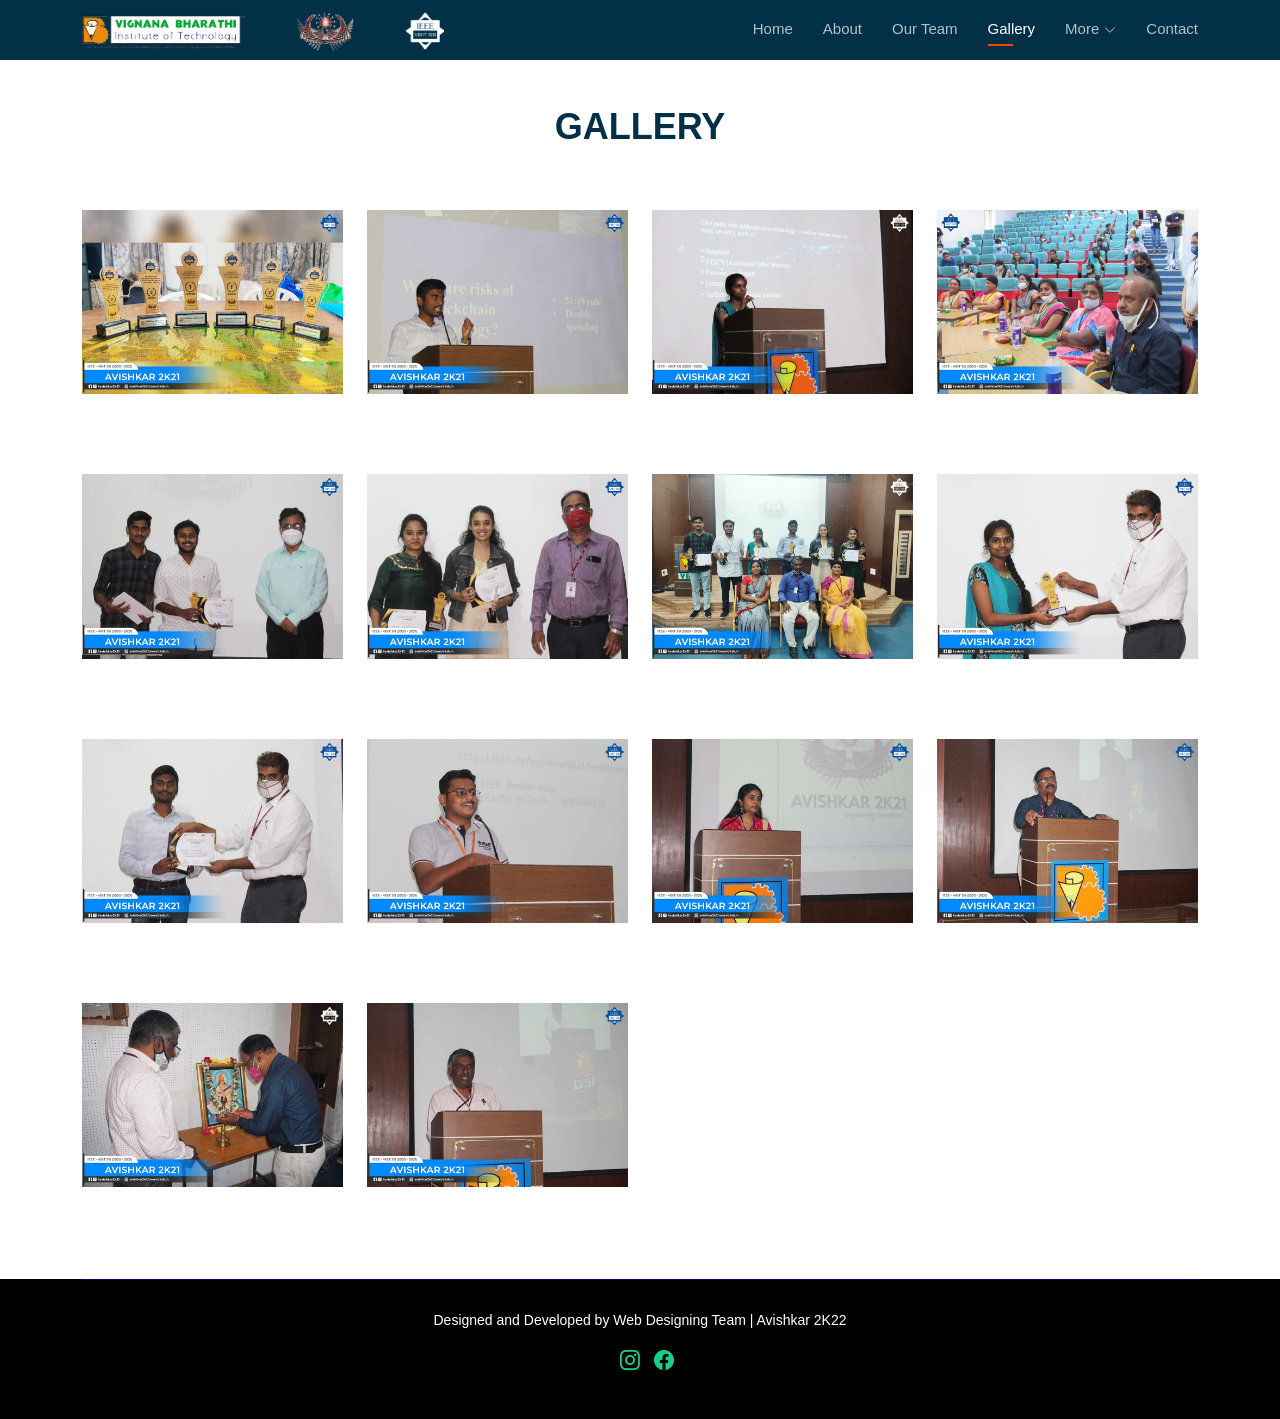
<file: gallery.html>
<!DOCTYPE html>
<html lang="en">

<head>
    <meta charset="utf-8">
    <meta content="width=device-width, initial-scale=1.0" name="viewport">

    <title>Avishkar2K22</title>
    <meta content="" name="description">
    <meta content="" name="keywords">

    <!-- Favicons -->
    <link href="avishkarlogo.png" rel="icon">
    <link href="assets/img/apple-touch-icon.png" rel="apple-touch-icon">

    <!-- Google Fonts -->
    <link href="https://fonts.googleapis.com/css?family=Open+Sans:300,300i,400,400i,600,600i,700,700i|Montserrat:300,300i,400,400i,500,500i,600,600i,700,700i|Poppins:300,300i,400,400i,500,500i,600,600i,700,700i" rel="stylesheet">

    <!-- Vendor CSS Files -->
    <link href="assets/vendor/aos/aos.css" rel="stylesheet">
    <link href="assets/vendor/bootstrap/css/bootstrap.min.css" rel="stylesheet">
    <link href="assets/vendor/bootstrap-icons/bootstrap-icons.css" rel="stylesheet">
    <link href="assets/vendor/boxicons/css/boxicons.min.css" rel="stylesheet">
    <link href="assets/vendor/glightbox/css/glightbox.min.css" rel="stylesheet">
    <link href="assets/vendor/remixicon/remixicon.css" rel="stylesheet">
    <link href="assets/vendor/swiper/swiper-bundle.min.css" rel="stylesheet">

    <!-- Template Main CSS File -->
    <link href="style.css" rel="stylesheet">
    <link rel="stylesheet" href="gallery.css">

    <!-- =======================================================
  * Template Name: Bootslander - v4.7.1
  * Template URL: https://bootstrapmade.com/bootslander-free-bootstrap-landing-page-template/
  * Author: BootstrapMade.com
  * License: https://bootstrapmade.com/license/
  ======================================================== -->
</head>

<body>

    <!-- ======= Header ======= -->
    <header id="header" class="fixed-top d-flex align-items-center header-transparent" style="background:#191c94">
        <div class="container d-flex align-items-center justify-content-between">

            <div class="logo">
                <!-- <h1><a href="index.html"><span>AVISHKAR</span></a></h1> -->
                <!-- Uncomment below if you prefer to use an image logo -->
                <a href="index.html"><img src="assets/img/avishkar2021finallogo.png" alt="" class="img-fluid"></a>
            </div>

            <nav id="navbar" class="navbar">
                <ul>
                    <li><a class="nav-link scrollto" href="index.html">Home</a></li>
                    <li><a class="nav-link scrollto" href="about.html">About</a></li>
                    <li><a class="nav-link scrollto" href="team.html">Our Team</a></li>
                    <li><a class="nav-link scrollto active" href="gallery.html">Gallery</a></li>
                    <li class="dropdown"><a href="#"><span>More</span> <i class="bi bi-chevron-down"></i></a>
                        <ul>
                            <li><a href="sample.html">Sample</a></li>
                            <li class="dropdown"><a href="#"><span>Project Titles</span> <i class="bi bi-chevron-right"></i></a>
                                <ul>
                                    <li><a href="#" download>ECE</a></li>
                                    <li><a href="#" download>CSE</a></li>
                                    <li><a href="#" download>EEE</a></li>
                                    <li><a href="#" download>IT</a></li>
                                    <li><a href="#" download>MECH</a></li>
                                    <li><a href="#" download>CIVIL</a></li>
                                </ul>
                            </li>
                            <li><a href="faqs.html">FAQ's</a></li>
                            <li><a href="https://drive.google.com/file/d/1K99g7zJ-cIezHg1IUtkCiuPK_9NIYfEV/view">Resources</a></li>
                        </ul>
                    </li>
                    <li><a class="nav-link scrollto" href="contact-us.html">Contact</a></li>
                </ul>
                <i class="bi bi-list mobile-nav-toggle"></i>
            </nav>
            <!-- .navbar -->

        </div>
    </header>
    <!-- End Header -->



    <main id="main">
        <!-- ======= Gallery Section ======= -->
        <section id="gallery" class="gallery">
            <div class="container">

                <div class="section-title" data-aos="fade-up">

                    <p>Gallery</p>
                </div>
                <div class="row" data-aos="fade-left" style="margin-top: 1rem;">

                    <div class="col-lg-3 col-md-6">
                        <div class="member" data-aos="zoom-in" data-aos-delay="100">
                            <div class="pic"><img src="team img/gallery-1.jpg" class="img-fluid" alt=""></div>

                        </div>
                    </div>

                    <div class="col-lg-3 col-md-6 mt-5 mt-md-0">
                        <div class="member" data-aos="zoom-in" data-aos-delay="200">
                            <div class="pic"><img src="team img/gallery-2.jpg" class="img-fluid" alt=""></div>

                        </div>
                    </div>

                    <div class="col-lg-3 col-md-6 mt-5 mt-lg-0">
                        <div class="member" data-aos="zoom-in" data-aos-delay="300">
                            <div class="pic"><img src="team img/gallery-3.jpg" class="img-fluid" alt=""></div>


                        </div>
                    </div>

                    <div class="col-lg-3 col-md-6 mt-5 mt-lg-0">
                        <div class="member" data-aos="zoom-in" data-aos-delay="400">
                            <div class="pic"><img src="team img/gallery-4.jpg" class="img-fluid" alt=""></div>

                        </div>
                    </div>

                </div>
                <div class="row" data-aos="fade-left" style="margin-top: 3rem;">

                    <div class="col-lg-3 col-md-6">
                        <div class="member" data-aos="zoom-in" data-aos-delay="100">
                            <div class="pic"><img src="team img/gallery-5.jpg" class="img-fluid" alt=""></div>

                        </div>
                    </div>

                    <div class="col-lg-3 col-md-6 mt-5 mt-md-0">
                        <div class="member" data-aos="zoom-in" data-aos-delay="200">
                            <div class="pic"><img src="team img/gallery-6.jpg" class="img-fluid" alt=""></div>

                        </div>
                    </div>

                    <div class="col-lg-3 col-md-6 mt-5 mt-lg-0">
                        <div class="member" data-aos="zoom-in" data-aos-delay="300">
                            <div class="pic"><img src="team img/gallery-10.jpg" class="img-fluid" alt=""></div>

                        </div>
                    </div>

                    <div class="col-lg-3 col-md-6 mt-5 mt-lg-0">
                        <div class="member" data-aos="zoom-in" data-aos-delay="400">
                            <div class="pic"><img src="team img/gallery-7.jpg" class="img-fluid" alt=""></div>

                        </div>
                    </div>

                </div>
                <div class="row" data-aos="fade-left" style="margin-top: 3rem;">

                    <div class="col-lg-3 col-md-6">
                        <div class="member" data-aos="zoom-in" data-aos-delay="100">
                            <div class="pic"><img src="team img/gallery-8.jpg" class="img-fluid" alt=""></div>

                        </div>
                    </div>

                    <div class="col-lg-3 col-md-6 mt-5 mt-md-0">
                        <div class="member" data-aos="zoom-in" data-aos-delay="200">
                            <div class="pic"><img src="team img/gallery-9.jpg" class="img-fluid" alt=""></div>

                        </div>
                    </div>

                    <div class="col-lg-3 col-md-6 mt-5 mt-lg-0">
                        <div class="member" data-aos="zoom-in" data-aos-delay="300">
                            <div class="pic"><img src="team img/gallery-11.jpg" class="img-fluid" alt=""></div>

                        </div>
                    </div>
                    <div class="col-lg-3 col-md-6 mt-5 mt-lg-0">
                        <div class="member" data-aos="zoom-in" data-aos-delay="300">
                            <div class="pic"><img src="team img/gallery-12.jpg" class="img-fluid" alt=""></div>

                        </div>
                    </div>
                </div>
                <div class="row" data-aos="fade-left" style="margin-top: 3rem;">

                    <div class="col-lg-3 col-md-6">
                        <div class="member" data-aos="zoom-in" data-aos-delay="100">
                            <div class="pic"><img src="team img/gallery-13.jpg" class="img-fluid" alt=""></div>

                        </div>
                    </div>

                    <div class="col-lg-3 col-md-6 mt-5 mt-md-0">
                        <div class="member" data-aos="zoom-in" data-aos-delay="200">
                            <div class="pic"><img src="team img/gallery-14.jpg" class="img-fluid" alt=""></div>

                        </div>
                    </div>

                </div>
            </div>

        </section>

    </main>
    <!-- End #main -->

    <!-- ======= Footer ======= -->
    <footer id="footer">
        <div class="container">
            <div class="copyright">
                Designed and Developed by Web Designing Team | Avishkar 2K22
                <div class="footer-social" style="    display: flex;
                flex-direction: row;
                flex-wrap: wrap;
                justify-content: center;
                align-content: space-between;
                align-items: center;">
                    <div class="social" style="padding: 14px;">
                        <a href="https://www.instagram.com/avishkar2k22/" target="_blank"><i class="bi bi-instagram"></i></a>
                    </div>
                    <div class="social">
                        <a href="https://www.facebook.com/avishkar2k22" target="_blank"><i class="bi bi-facebook"></i></a>
                    </div>
                </div>
            </div>

            <!-- <div class="credits">
                <!-- All the links in the footer should remain intact. -->
            <!-- You can delete the links only if you purchased the pro version. -->
            <!-- Licensing information: https://bootstrapmade.com/license/ -->
            <!-- Purchase the pro version with working PHP/AJAX contact form: https://bootstrapmade.com/bootslander-free-bootstrap-landing-page-template/ 
                Designed by <a href="https://bootstrapmade.com/">BootstrapMade</a>
            </div> -->
        </div>
    </footer>
    <!-- End Footer -->

    <a href="#" class="back-to-top d-flex align-items-center justify-content-center"><i class="bi bi-arrow-up-short"></i></a>
    <div id="preloader"></div>

    <!-- Vendor JS Files -->
    <script src="assets/vendor/purecounter/purecounter.js"></script>
    <script src="assets/vendor/aos/aos.js"></script>
    <script src="assets/vendor/bootstrap/js/bootstrap.bundle.min.js"></script>
    <script src="assets/vendor/glightbox/js/glightbox.min.js"></script>
    <script src="assets/vendor/swiper/swiper-bundle.min.js"></script>
    <script src="assets/vendor/php-email-form/validate.js"></script>

    <!-- Template Main JS File -->
    <script src="assets/js/main.js"></script>

</body>

</html>
</file>
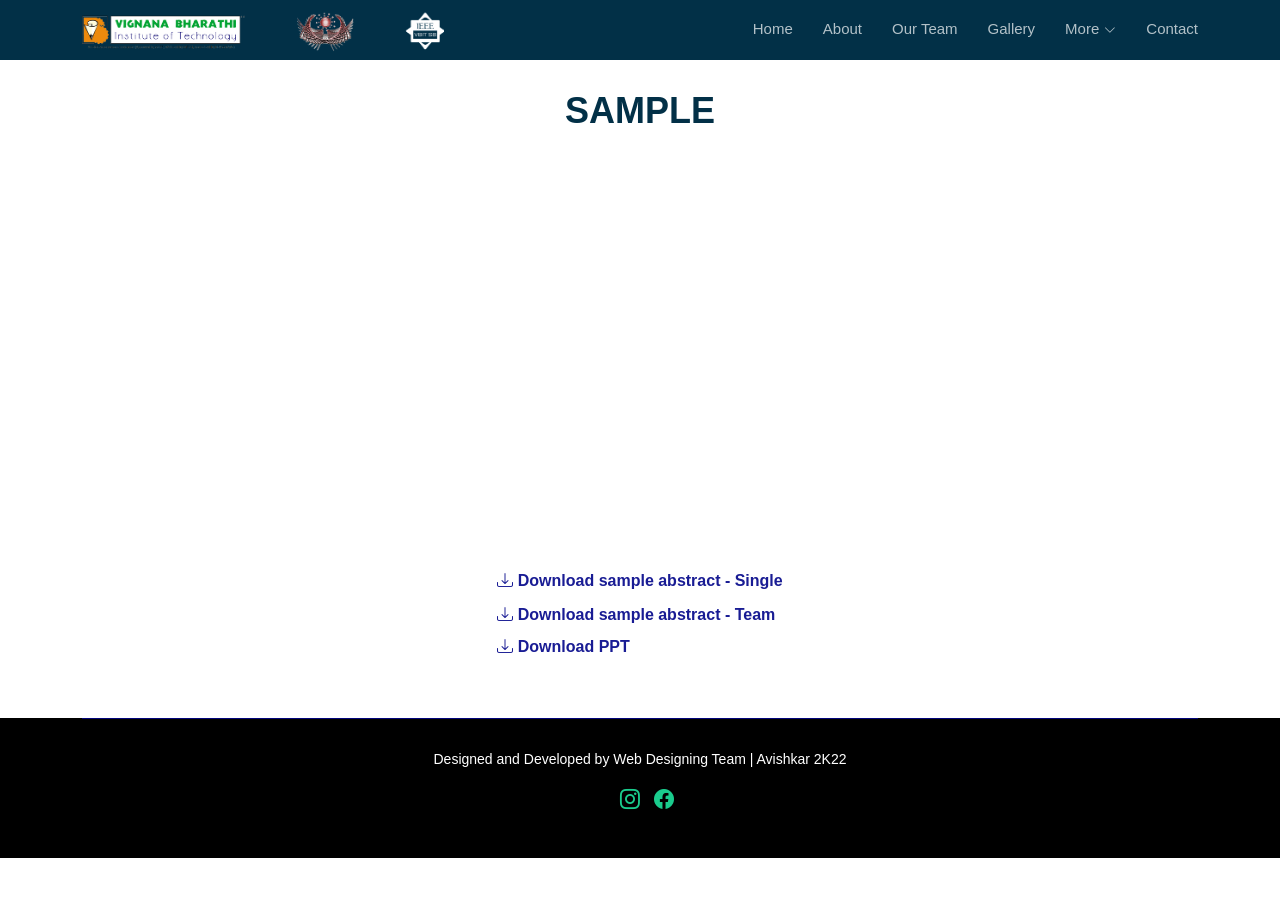
<file: sample.html>
<!DOCTYPE html>
<html lang="en">

<head>
    <meta charset="utf-8">
    <meta content="width=device-width, initial-scale=1.0" name="viewport">

    <title>Avishkar2K22</title>
    <meta content="" name="description">
    <meta content="" name="keywords">

    <!-- Favicons -->
    <link href="avishkarlogo.png" rel="icon">
    <link href="assets/img/apple-touch-icon.png" rel="apple-touch-icon">

    <!-- Google Fonts -->
    <link href="https://fonts.googleapis.com/css?family=Open+Sans:300,300i,400,400i,600,600i,700,700i|Montserrat:300,300i,400,400i,500,500i,600,600i,700,700i|Poppins:300,300i,400,400i,500,500i,600,600i,700,700i" rel="stylesheet">

    <!-- Vendor CSS Files -->
    <link href="assets/vendor/aos/aos.css" rel="stylesheet">
    <link href="assets/vendor/bootstrap/css/bootstrap.min.css" rel="stylesheet">
    <link href="assets/vendor/bootstrap-icons/bootstrap-icons.css" rel="stylesheet">
    <link href="assets/vendor/boxicons/css/boxicons.min.css" rel="stylesheet">
    <link href="assets/vendor/glightbox/css/glightbox.min.css" rel="stylesheet">
    <link href="assets/vendor/remixicon/remixicon.css" rel="stylesheet">
    <link href="assets/vendor/swiper/swiper-bundle.min.css" rel="stylesheet">

    <!-- Template Main CSS File -->
    <link href="style.css" rel="stylesheet">
    <link rel="stylesheet" href="sample.css">
    <!-- =======================================================
  * Template Name: Bootslander - v4.7.1
  * Template URL: https://bootstrapmade.com/bootslander-free-bootstrap-landing-page-template/
  * Author: BootstrapMade.com
  * License: https://bootstrapmade.com/license/
  ======================================================== -->
</head>

<body>
    <!-- ======= Header ======= -->
    <header id="header" class="fixed-top d-flex align-items-center header-transparent" style="background:#191c94">
        <div class="container d-flex align-items-center justify-content-between">

            <div class="logo">
                <!-- <h1><a href="index.html"><span>AVISHKAR</span></a></h1> -->
                <!-- Uncomment below if you prefer to use an image logo -->
                <a href="index.html"><img src="assets/img/avishkar2021finallogo.png" alt="" class="img-fluid"></a>
            </div>

            <nav id="navbar" class="navbar">
                <ul>
                    <li><a class="nav-link scrollto" href="index.html">Home</a></li>
                    <li><a class="nav-link scrollto" href="about.html">About</a></li>
                    <li><a class="nav-link scrollto" href="team.html">Our Team</a></li>
                    <li><a class="nav-link scrollto" href="gallery.html">Gallery</a></li>
                    <li class="dropdown"><a href="#"><span>More</span> <i class="bi bi-chevron-down"></i></a>
                        <ul>
                            <li><a class="active before" style="color:orangered;" href="sample.html">Sample</a></li>
                            <li class="dropdown"><a href="#"><span>Project Titles</span> <i class="bi bi-chevron-right"></i></a>
                                <ul>
                                    <li><a href="#" download>ECE</a></li>
                                    <li><a href="#" download>CSE</a></li>
                                    <li><a href="#" download>EEE</a></li>
                                    <li><a href="#" download>IT</a></li>
                                    <li><a href="#" download>MECH</a></li>
                                    <li><a href="#" download>CIVIL</a></li>
                                </ul>
                            </li>
                            <li><a href="faqs.html">FAQ's</a></li>
                            <li><a href="https://drive.google.com/file/d/1K99g7zJ-cIezHg1IUtkCiuPK_9NIYfEV/view">Resources</a></li>
                        </ul>
                    </li>
                    <li><a class="nav-link scrollto" href="contact-us.html">Contact</a></li>
                </ul>
                <i class="bi bi-list mobile-nav-toggle"></i>
            </nav>
            <!-- .navbar -->

        </div>
    </header>
    <!-- End Header -->
    <div class="sample">
        <div class="section-title" data-aos="fade-up" style="    margin-top: 84px;
        margin-bottom: -54px;">

            <p>SAMPLE</p>
        </div>
        <div class="ytvid">
            <iframe src="https://www.youtube.com/embed/2R43seOjr08">
        </iframe>
        </div>
        <div class="downld" style="    display: flex;
        margin:56px 0px;
    flex-direction: column;
    align-content: space-around;
    flex-wrap: wrap;
    justify-content: space-between;
    align-items: left;padding: 0px 20px;">
            <div class="social" style="    margin: 5px 0px;">
                <a href="" download><i class="bi bi-download" id="download"></i></a>
                <a class="" href="Neuroprosthetics Abstract Single.pdf" id="download" download>Download sample abstract - Single</a>
            </div>
            <div class="social" style="    margin: 5px 0px;">
                <a href="" download><i class="bi bi-download" id="download"></i></a>
                <a class="" href="#" id="download" download>Download sample abstract - Team</a>
            </div>
            <div class="social" style="    margin: 3px 0px;">
                <a href="" download><i class="bi bi-download" id="download"></i></a>
                <a class="" href="#" id="download" download>Download PPT</a>
            </div>
        </div>
    </div>
    <!-- ======= Footer ======= -->
    <footer id="footer">
        <div class="container">
            <div class="copyright">
                Designed and Developed by Web Designing Team | Avishkar 2K22
                <div class="footer-social" style="    display: flex;
                flex-direction: row;
                flex-wrap: wrap;
                justify-content: center;
                align-content: space-between;
                align-items: center;">
                    <div class="social" style="padding: 14px;">
                        <a href="https://www.instagram.com/avishkar2k22/" target="_blank"><i class="bi bi-instagram"></i></a>
                    </div>
                    <div class="social">
                        <a href="https://www.facebook.com/avishkar2k22" target="_blank"><i class="bi bi-facebook"></i></a>
                    </div>
                </div>
            </div>

            <!-- <div class="credits">
                <!-- All the links in the footer should remain intact. -->
            <!-- You can delete the links only if you purchased the pro version. -->
            <!-- Licensing information: https://bootstrapmade.com/license/ -->
            <!-- Purchase the pro version with working PHP/AJAX contact form: https://bootstrapmade.com/bootslander-free-bootstrap-landing-page-template/ 
                Designed by <a href="https://bootstrapmade.com/">BootstrapMade</a>
            </div> -->
        </div>
    </footer>
    <!-- End Footer -->
    <a href="#" class="back-to-top d-flex align-items-center justify-content-center"><i class="bi bi-arrow-up-short"></i></a>
    <div id="preloader"></div>

    <!-- Vendor JS Files -->
    <script src="assets/vendor/purecounter/purecounter.js"></script>
    <script src="assets/vendor/aos/aos.js"></script>
    <script src="assets/vendor/bootstrap/js/bootstrap.bundle.min.js"></script>
    <script src="assets/vendor/glightbox/js/glightbox.min.js"></script>
    <script src="assets/vendor/swiper/swiper-bundle.min.js"></script>
    <script src="assets/vendor/php-email-form/validate.js"></script>

    <!-- Template Main JS File -->
    <script src="assets/js/main.js"></script>
</body>

</html>
</file>
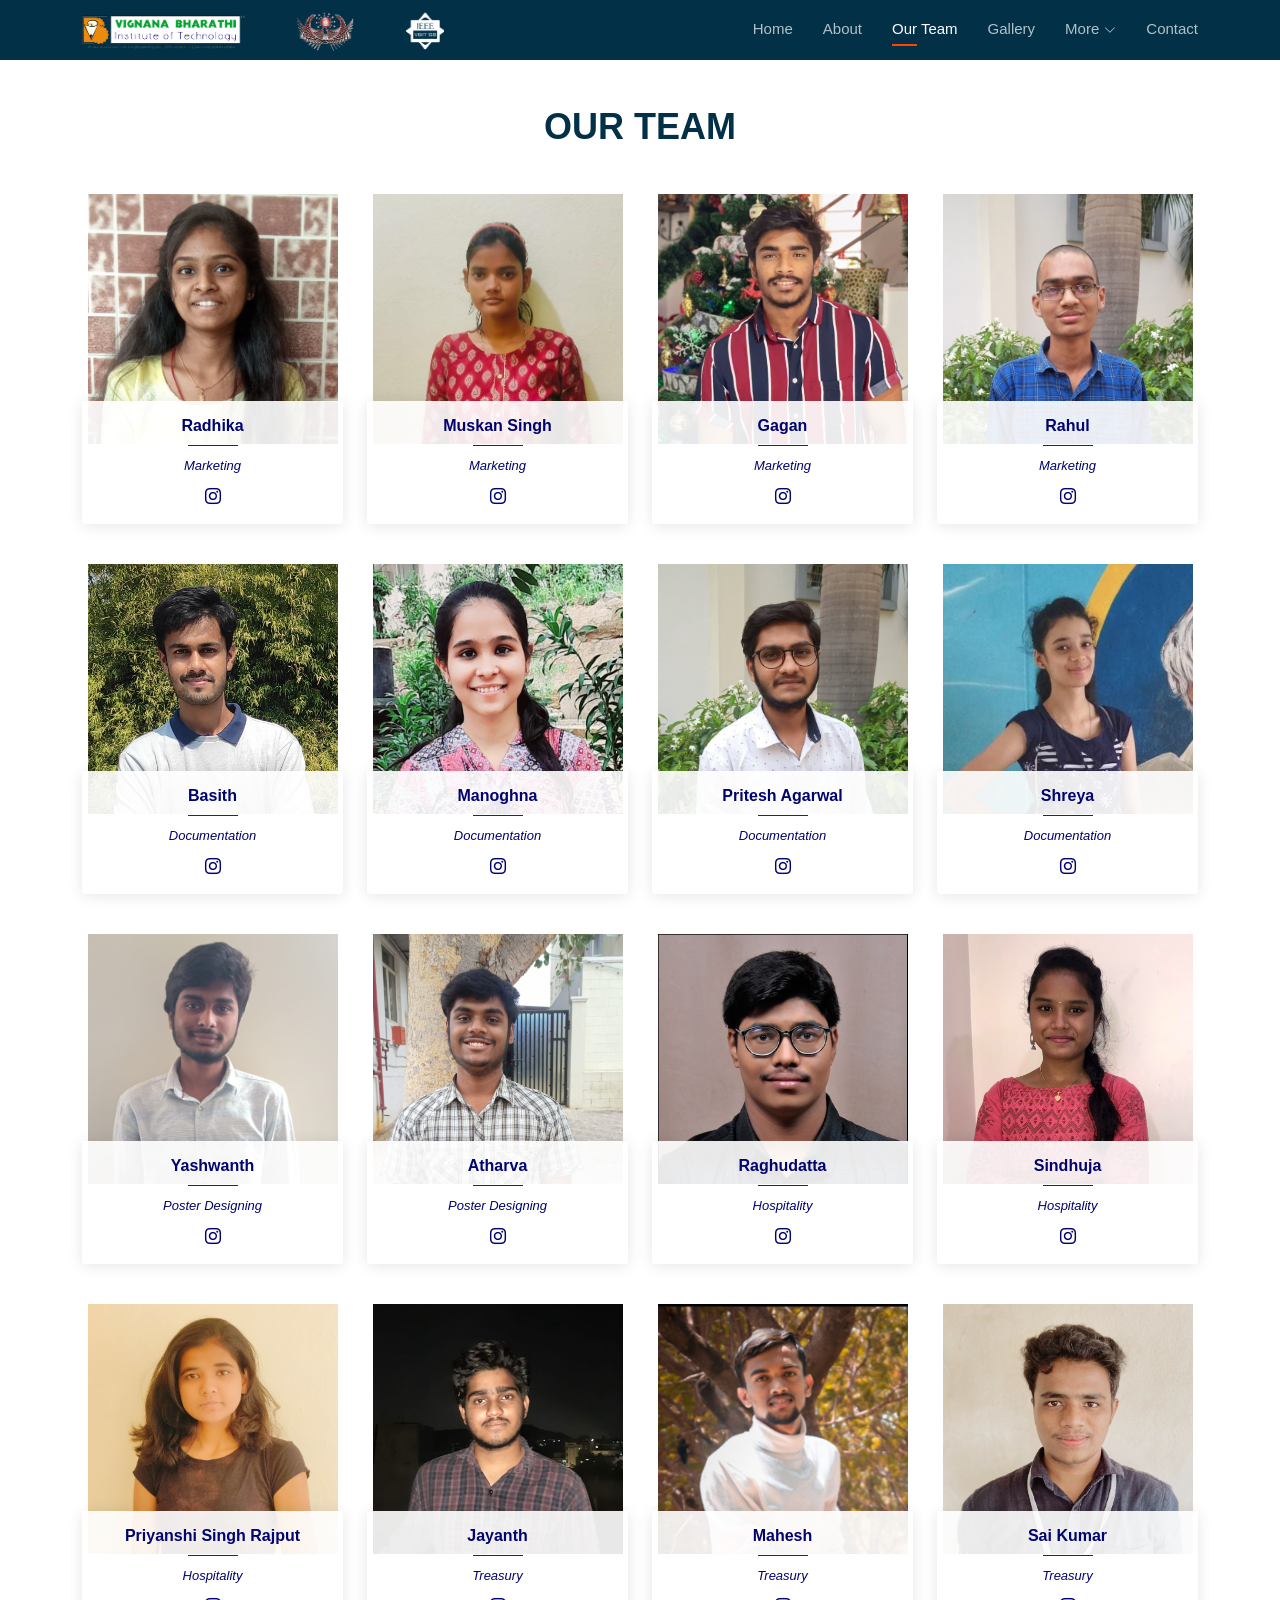
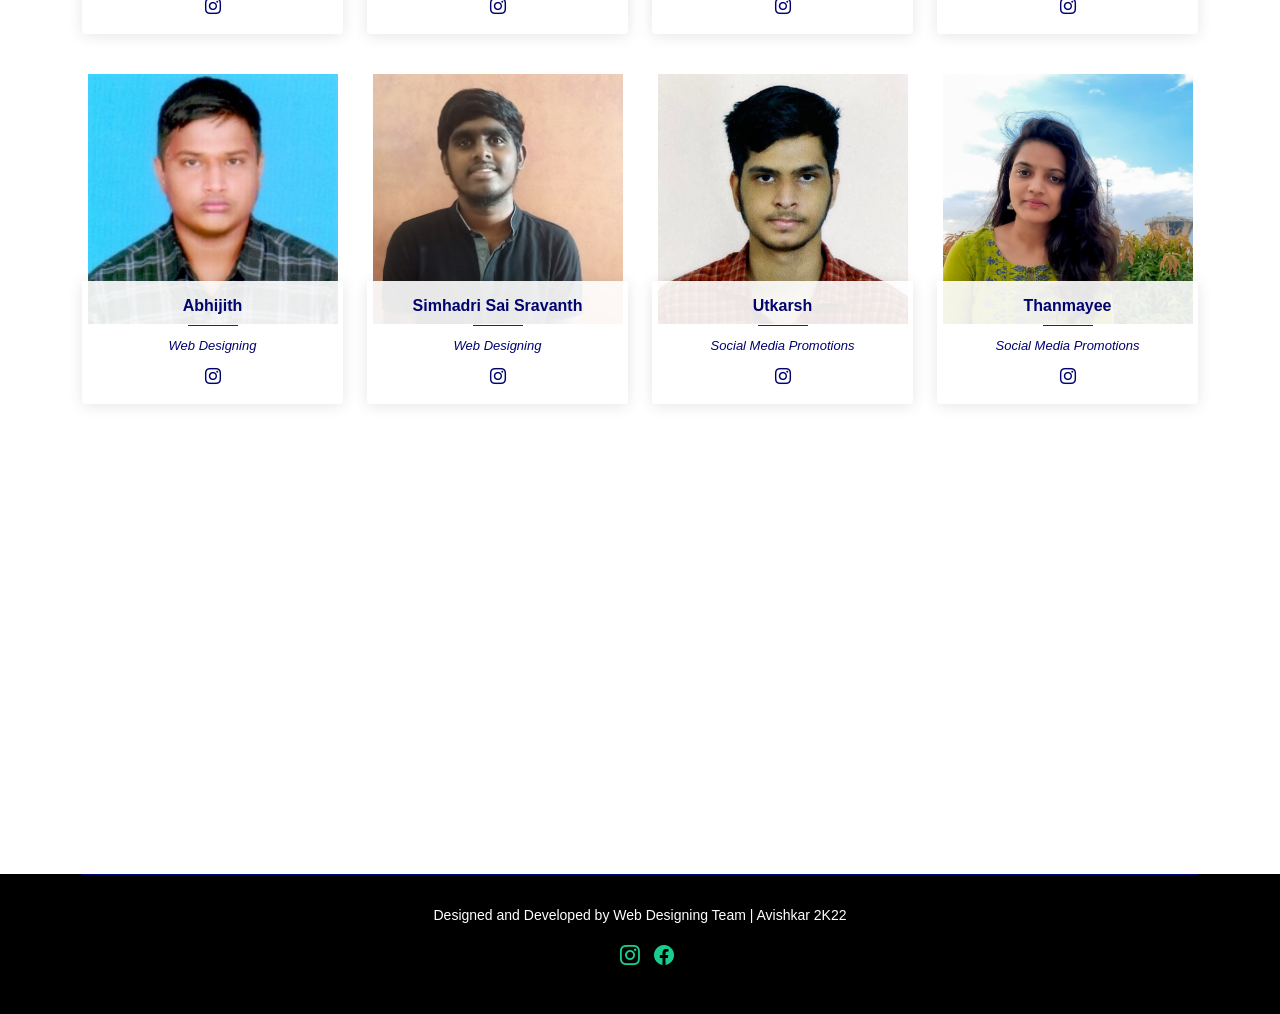
<file: team.html>
<!DOCTYPE html>
<html lang="en">

<head>
    <meta charset="utf-8">
    <meta content="width=device-width, initial-scale=1.0" name="viewport">

    <title>Avishkar2K22</title>
    <meta content="" name="description">
    <meta content="" name="keywords">

    <!-- Favicons -->
    <link href="avishkarlogo.png" rel="icon">
    <link href="assets/img/apple-touch-icon.png" rel="apple-touch-icon">

    <!-- Google Fonts -->
    <link href="https://fonts.googleapis.com/css?family=Open+Sans:300,300i,400,400i,600,600i,700,700i|Montserrat:300,300i,400,400i,500,500i,600,600i,700,700i|Poppins:300,300i,400,400i,500,500i,600,600i,700,700i" rel="stylesheet">

    <!-- Vendor CSS Files -->
    <link href="assets/vendor/aos/aos.css" rel="stylesheet">
    <link href="assets/vendor/bootstrap/css/bootstrap.min.css" rel="stylesheet">
    <link href="assets/vendor/bootstrap-icons/bootstrap-icons.css" rel="stylesheet">
    <link href="assets/vendor/boxicons/css/boxicons.min.css" rel="stylesheet">
    <link href="assets/vendor/glightbox/css/glightbox.min.css" rel="stylesheet">
    <link href="assets/vendor/remixicon/remixicon.css" rel="stylesheet">
    <link href="assets/vendor/swiper/swiper-bundle.min.css" rel="stylesheet">

    <!-- Template Main CSS File -->
    <link rel="stylesheet" href="team.css">
    <link rel="stylesheet" href="style.css">


    <!-- =======================================================
  * Template Name: Bootslander - v4.7.1
  * Template URL: https://bootstrapmade.com/bootslander-free-bootstrap-landing-page-template/
  * Author: BootstrapMade.com
  * License: https://bootstrapmade.com/license/
  ======================================================== -->
</head>

<body>

    <!-- ======= Header ======= -->
    <header id="header" class="fixed-top d-flex align-items-center header-transparent" style="background:#191c94">
        <div class="container d-flex align-items-center justify-content-between">

            <div class="logo">
                <!-- <h1><a href="index.html"><span>AVISHKAR</span></a></h1> -->
                <!-- Uncomment below if you prefer to use an image logo -->
                <a href="index.html"><img src="assets/img/avishkar2021finallogo.png" alt="" class="img-fluid"></a>
            </div>

            <nav id="navbar" class="navbar">
                <ul>
                    <li><a class="nav-link scrollto" href="index.html">Home</a></li>
                    <li><a class="nav-link scrollto" href="about.html">About</a></li>
                    <li><a class="nav-link scrollto active" href="team.html">Our Team</a></li>
                    <li><a class="nav-link scrollto" href="gallery.html">Gallery</a></li>
                    <li class="dropdown"><a href="#"><span>More</span> <i class="bi bi-chevron-down"></i></a>
                        <ul>
                            <li><a href="sample.html">Sample</a></li>
                            <li class="dropdown"><a href="#"><span>Project Titles</span> <i class="bi bi-chevron-right"></i></a>
                                <ul>
                                    <li><a href="#" download>ECE</a></li>
                                    <li><a href="#" download>CSE</a></li>
                                    <li><a href="#" download>EEE</a></li>
                                    <li><a href="#" download>IT</a></li>
                                    <li><a href="#" download>MECH</a></li>
                                    <li><a href="#" download>CIVIL</a></li>
                                </ul>
                            </li>
                            <li><a href="faqs.html">FAQ's</a></li>
                            <li><a href="https://drive.google.com/file/d/1K99g7zJ-cIezHg1IUtkCiuPK_9NIYfEV/view">Resources</a></li>
                        </ul>
                    </li>
                    <li><a class="nav-link scrollto" href="contact-us.html">Contact</a></li>
                </ul>
                <i class="bi bi-list mobile-nav-toggle"></i>
            </nav>
            <!-- .navbar -->

        </div>
    </header>
    <!-- End Header -->



    <main id="main">


        <!-- ======= Team Section ======= -->
        <section id="team" class="team">
            <div class="container">
                <div class="section-title" data-aos="fade-up">

                    <p>Our Team</p>
                </div>
                <div class="row" data-aos="fade-left">

                    <div class="col-lg-3 col-md-6  mem-pic">
                        <div class="member" data-aos="zoom-in" data-aos-delay="100">
                            <div class="pic"><img src="team img/radhika.jpg" class="img-fluid" alt=""></div>
                            <div class="member-info">
                                <h4>Radhika</h4>
                                <span>Marketing</span>
                                <div class="social">
                                    <a href="https://www.instagram.com/radhika_jalli03/" target="blank"><i class="bi bi-instagram"></i></a>
                                </div>
                            </div>
                        </div>
                    </div>

                    <div class="col-lg-3 col-md-6 mt-5 mt-md-0 mem-pic">
                        <div class="member" data-aos="zoom-in" data-aos-delay="200">
                            <div class="pic"><img src="team img/mushkan.jpeg" class="img-fluid" alt=""></div>
                            <div class="member-info">
                                <h4>Muskan Singh</h4>
                                <span>Marketing</span>
                                <div class="social">
                                    <a href="https://www.instagram.com/rajput_muskan_singh_23/" target="blank"><i class="bi bi-instagram"></i></a>
                                </div>
                            </div>
                        </div>
                    </div>

                    <div class="col-lg-3 col-md-6 mt-5 mt-lg-0 mem-pic">
                        <div class="member" data-aos="zoom-in" data-aos-delay="300">
                            <div class="pic"><img src="team img/gagan.jpg" class="img-fluid" alt=""></div>
                            <div class="member-info">
                                <h4>Gagan</h4>
                                <span>Marketing</span>
                                <div class="social">
                                    <a href="https://www.instagram.com/the_legion_1809/" target="blank"><i class="bi bi-instagram"></i></a>
                                </div>
                            </div>
                        </div>
                    </div>

                    <div class="col-lg-3 col-md-6 mt-5 mt-lg-0 mem-pic">
                        <div class="member" data-aos="zoom-in" data-aos-delay="400">
                            <div class="pic"><img src="team img/rahul.jpg" class="img-fluid" alt=""></div>
                            <div class="member-info">
                                <h4>Rahul</h4>
                                <span>Marketing</span>
                                <div class="social">
                                    <a href="https://www.instagram.com/rahul_200324/" target="blank"><i class="bi bi-instagram"></i></a>
                                </div>
                            </div>
                        </div>
                    </div>




                    <div class="col-lg-3 col-md-6 mem-pic">
                        <div class="member" data-aos="zoom-in" data-aos-delay="100">
                            <div class="pic"><img src="team img/basith.jpg" class="img-fluid" alt=""></div>
                            <div class="member-info">
                                <h4>Basith</h4>
                                <span>Documentation</span>
                                <div class="social">
                                    <a href="https://www.instagram.com/baasithhh24/" target="blank"><i class="bi bi-instagram"></i></a>
                                </div>
                            </div>
                        </div>
                    </div>

                    <div class="col-lg-3 col-md-6 mt-5 mt-md-0 mem-pic">
                        <div class="member" data-aos="zoom-in" data-aos-delay="200">
                            <div class="pic">
                                <img src="team img/manogna.jpg" class=" img-fluid " alt=" "></div>
                            <div class="member-info ">
                                <h4>Manoghna</h4>
                                <span>Documentation</span>
                                <div class="social ">
                                    <a href="https://www.instagram.com/manoghnakulkarni/" target="blank"><i class="bi bi-instagram "></i></a>
                                </div>
                            </div>
                        </div>
                    </div>

                    <div class="col-lg-3 col-md-6 mt-5 mt-lg-0 mem-pic ">
                        <div class="member " data-aos="zoom-in " data-aos-delay="300 ">
                            <div class="pic "><img src="team img/pritesh.jpeg " class="img-fluid " alt=" "></div>
                            <div class="member-info ">
                                <h4>Pritesh Agarwal</h4>
                                <span>Documentation</span>
                                <div class="social ">
                                    <a href="https://www.instagram.com/pritesh_agarwal83/" target="blank"><i class="bi bi-instagram "></i></a>
                                </div>
                            </div>
                        </div>
                    </div>

                    <div class="col-lg-3 col-md-6 mt-5 mt-lg-0 mem-pic ">
                        <div class="member " data-aos="zoom-in " data-aos-delay="400 ">
                            <div class="pic "><img src="team img/shreya.jpeg" class="img-fluid " alt=" "></div>
                            <div class="member-info ">
                                <h4>Shreya</h4>
                                <span>Documentation</span>
                                <div class="social ">
                                    <a href="https://www.instagram.com/shre._yeah._/" target="blank"><i class="bi bi-instagram "></i></a>
                                </div>
                            </div>
                        </div>
                    </div>




                    <div class="col-lg-3 col-md-6 mem-pic ">
                        <div class="member " data-aos="zoom-in " data-aos-delay="100 ">
                            <div class="pic "><img src="team img/yashwanth.jpeg " class="img-fluid " alt=" "></div>
                            <div class="member-info ">
                                <h4>Yashwanth</h4>
                                <span>Poster Designing</span>
                                <div class="social ">
                                    <a href="https://www.instagram.com/yashwanth.lol/" target="blank"><i class="bi bi-instagram "></i></a>
                                </div>
                            </div>
                        </div>
                    </div>

                    <!-- <div class="col-lg-3 col-md-6 mt-5 mt-md-0 mem-pic ">
                        <div class="member " data-aos="zoom-in " data-aos-delay="200 ">
                            <div class="pic "><img src="assets/img/team/team-2.jpg " class="img-fluid " alt=" "></div>
                            <div class="member-info ">
                                <h4>Sai Sharan Deep</h4>
                                <span>Poster Designing</span>
                                <div class="social ">
                                    <a href=" "><i class="bi bi-instagram "></i></a>
                                </div>
                            </div>
                        </div>
                    </div> -->

                    <div class="col-lg-3 col-md-6 mt-5 mt-lg-0 mem-pic ">
                        <div class="member " data-aos="zoom-in " data-aos-delay="300 ">
                            <div class="pic "><img src="team img/atharva.jpeg" class="img-fluid " alt=" "></div>
                            <div class="member-info ">
                                <h4>Atharva</h4>
                                <span>Poster Designing</span>
                                <div class="social ">
                                    <a href="https://www.instagram.com/atharva_753/" target="blank"><i class="bi bi-instagram "></i></a>
                                </div>
                            </div>
                        </div>
                    </div>

                    <div class="col-lg-3 col-md-6 mt-5 mt-lg-0 mem-pic ">
                        <div class="member " data-aos="zoom-in " data-aos-delay="400 ">
                            <div class="pic "><img src="team img/raghu.jpg " class="img-fluid " alt=" "></div>
                            <div class="member-info ">
                                <h4>Raghudatta</h4>
                                <span>Hospitality</span>
                                <div class="social ">
                                    <a href="https://www.instagram.com/raghu___r/" target="blank"><i class="bi bi-instagram "></i></a>
                                </div>
                            </div>
                        </div>
                    </div>





                    <div class="col-lg-3 col-md-6 mem-pic ">
                        <div class="member " data-aos="zoom-in " data-aos-delay="100 ">
                            <div class="pic "><img src="team img/sindhuja.jpeg " class="img-fluid " alt=" "></div>
                            <div class="member-info ">
                                <h4>Sindhuja</h4>
                                <span>Hospitality</span>
                                <div class="social ">
                                    <a href="https://www.instagram.com/___sindhu____28/" target="_blank"><i class="bi bi-instagram "></i></a>
                                </div>
                            </div>
                        </div>
                    </div>

                    <div class="col-lg-3 col-md-6 mt-5 mt-md-0 mem-pic ">
                        <div class="member " data-aos="zoom-in " data-aos-delay="200 ">
                            <div class="pic "><img src="team img/priyanshi.jpg" class="img-fluid " alt=" "></div>
                            <div class="member-info ">
                                <h4>Priyanshi Singh Rajput</h4>
                                <span>Hospitality</span>
                                <div class="social ">
                                    <a href="https://www.instagram.com/priyannshi_singh_rajput/" target="_blank"><i class="bi bi-instagram "></i></a>
                                </div>
                            </div>
                        </div>
                    </div>

                    <div class="col-lg-3 col-md-6 mt-5 mt-lg-0 mem-pic ">
                        <div class="member " data-aos="zoom-in " data-aos-delay="300 ">
                            <div class="pic "><img src="team img/jayanth.jpeg" class="img-fluid " alt=" "></div>
                            <div class="member-info ">
                                <h4>Jayanth</h4>
                                <span>Treasury</span>
                                <div class="social ">
                                    <a href="https://www.instagram.com/jayanthparimi777/" target="_blank"><i class="bi bi-instagram "></i></a>
                                </div>
                            </div>
                        </div>
                    </div>

                    <div class="col-lg-3 col-md-6 mt-5 mt-lg-0 mem-pic ">
                        <div class="member " data-aos="zoom-in " data-aos-delay="400 ">
                            <div class="pic "><img src="team img/mahesh.jpg " class="img-fluid " alt=" "></div>
                            <div class="member-info ">
                                <h4>Mahesh</h4><span>Treasury</span>
                                <div class="social ">
                                    <a href="https://www.instagram.com/mr_rathod2k/" target="_blank"><i class="bi bi-instagram "></i></a>
                                </div>
                            </div>
                        </div>
                    </div>




                    <div class="col-lg-3 col-md-6 mem-pic ">
                        <div class="member " data-aos="zoom-in " data-aos-delay="100 ">
                            <div class="pic "><img src="team img/sai kumar.jpeg" class="img-fluid " alt=" "></div>
                            <div class="member-info ">
                                <h4>Sai Kumar</h4><span>Treasury</span>
                                <div class="social ">
                                    <a href="https://www.instagram.com/sai.gangapuram/" target="_blank"><i class="bi bi-instagram "></i></a>
                                </div>
                            </div>
                        </div>
                    </div>

                    <div class="col-lg-3 col-md-6 mt-5 mt-md-0 mem-pic ">
                        <div class="member " data-aos="zoom-in " data-aos-delay="200 ">
                            <div class="pic "><img src="team img/abhijit.jpeg" class="img-fluid " alt=" "></div>
                            <div class="member-info ">
                                <h4>Abhijith</h4>
                                <span>Web Designing</span>
                                <div class="social ">
                                    <a href="https://www.instagram.com/abhijit.rayarao/" target="_blank"><i class="bi bi-instagram "></i></a>
                                </div>
                            </div>
                        </div>
                    </div>

                    <div class="col-lg-3 col-md-6 mt-5 mt-lg-0 mem-pic ">
                        <div class="member " data-aos="zoom-in " data-aos-delay="300 ">
                            <div class="pic "><img src="team img/sravanth.jpg " class="img-fluid " alt=" "></div>
                            <div class="member-info ">
                                <h4>Simhadri Sai Sravanth</h4>
                                <span>Web Designing</span>
                                <div class="social ">
                                    <a href="https://www.instagram.com/sravanthsimhadri/" target="_blank"><i class="bi bi-instagram "></i></a>
                                </div>
                            </div>
                        </div>
                    </div>

                    <div class="col-lg-3 col-md-6 mt-5 mt-lg-0 mem-pic ">
                        <div class="member " data-aos="zoom-in " data-aos-delay="400 ">
                            <div class="pic "><img src="team img/Utkarsh.jpg " class="img-fluid " alt=" "></div>
                            <div class="member-info ">
                                <h4>Utkarsh</h4>
                                <span>Social Media Promotions</span>
                                <div class="social ">
                                    <a href="https://www.instagram.com/utkxrsh__/" target="_blank"><i class="bi bi-instagram "></i></a>
                                </div>
                            </div>
                        </div>
                    </div>




                    <div class="col-lg-3 col-md-6 mem-pic ">
                        <div class="member " data-aos="zoom-in " data-aos-delay="100 ">
                            <div class="pic "><img src="team img/thanmayee.jpeg " class="img-fluid " alt=" "></div>
                            <div class="member-info ">
                                <h4>Thanmayee</h4>
                                <span>Social Media Promotions</span>
                                <div class="social ">
                                    <a href="https://www.instagram.com/thanu_1622/" target="_blank"><i class="bi bi-instagram "></i></a>
                                </div>
                            </div>
                        </div>
                    </div>

                    <div class="col-lg-3 col-md-6 mt-5 mt-md-0 mem-pic ">
                        <div class="member " data-aos="zoom-in " data-aos-delay="200 ">
                            <div class="pic "><img src="team img/sushmitha.jpeg " class="img-fluid " alt=" "></div>
                            <div class="member-info ">
                                <h4>Sushmitha</h4>
                                <span>Social Media Promotions</span>
                                <div class="social ">
                                    <a href="https://www.instagram.com/sushmitha_0110/" target="_blank"><i class="bi bi-instagram "></i></a>
                                </div>
                            </div>
                        </div>
                    </div>

                </div>
            </div>
        </section>
        <!-- End Team Section -->


    </main>
    <!-- End #main -->

    <!-- ======= Footer ======= -->
    <footer id="footer">
        <div class="container">
            <div class="copyright">
                Designed and Developed by Web Designing Team | Avishkar 2K22
                <div class="footer-social" style="    display: flex;
                flex-direction: row;
                flex-wrap: wrap;
                justify-content: center;
                align-content: space-between;
                align-items: center;">
                    <div class="social" style="padding: 14px;">
                        <a href="https://www.instagram.com/avishkar2k22/" target="_blank"><i class="bi bi-instagram"></i></a>
                    </div>
                    <div class="social">
                        <a href="https://www.facebook.com/avishkar2k22" target="_blank"><i class="bi bi-facebook"></i></a>
                    </div>
                </div>
            </div>

            <!-- <div class="credits">
                <!-- All the links in the footer should remain intact. -->
            <!-- You can delete the links only if you purchased the pro version. -->
            <!-- Licensing information: https://bootstrapmade.com/license/ -->
            <!-- Purchase the pro version with working PHP/AJAX contact form: https://bootstrapmade.com/bootslander-free-bootstrap-landing-page-template/ 
                Designed by <a href="https://bootstrapmade.com/">BootstrapMade</a>
            </div> -->
        </div>
    </footer>
    <!-- End Footer -->

    <a href="#" class="back-to-top d-flex align-items-center justify-content-center"><i class="bi bi-arrow-up-short"></i></a>
    <div id="preloader"></div>

    <!-- Vendor JS Files -->
    <script src="assets/vendor/purecounter/purecounter.js"></script>
    <script src="assets/vendor/aos/aos.js"></script>
    <script src="assets/vendor/bootstrap/js/bootstrap.bundle.min.js"></script>
    <script src="assets/vendor/glightbox/js/glightbox.min.js"></script>
    <script src="assets/vendor/swiper/swiper-bundle.min.js"></script>
    <script src="assets/vendor/php-email-form/validate.js"></script>

    <!-- Template Main JS File -->
    <script src="assets/js/main.js"></script>


</body>

</html>
</file>
<file: about.css>
.header {
        background-image: url("/images/header.png");
        background-position: center;
        /* background-attachment: fixed; */
        background-repeat: no-repeat;
        background-size: cover;
        background-blend-mode: darken;
        aspect-ratio: 10/1;
        display: flex;
        align-items: center;
        justify-content: center;
        flex-direction: column;
        color: antiquewhite;
        font-size: 2rem;
    }
    
    h1 {
        width: auto;
        height: auto;
        /* left: 65px;
            top: 452px; */
        /* font-family: Roboto; */
        font-style: normal;
        font-weight: 700;
        font-size: 30px;
        /* line-height: 64px; */
        color: orangered;
        padding: 15px 5px;
        margin-left: 20px;
    }
    
    .about h2 {
        width: auto;
        height: auto;
        left: 65px;
        top: 2533px;
        /* font-family: Roboto; */
        font-style: normal;
        font-weight: 500;
        font-size: calc(1rem + 0.9vw);
        line-height: 41px;
        /* identical to box height */
        color: orangered;
        padding: 5px 5px;
        margin-left: 20px;
    }
    
    hr {
        display: block;
        margin-top: 0.5em;
        margin-bottom: 0.5em;
        margin-left: auto;
        margin-right: auto;
        border-style: inset;
        border-width: 3px;
    }
    
    .para {
        font-size: 1.5em;
        text-align: center;
        text-align: justify;
        padding: 5px 5px;
    }
    
    .footer {
        background-image: url(/images/footer.jpeg);
        background-position: center;
        /* background-attachment: fixed; */
        background-repeat: no-repeat;
        background-size: cover;
        background-blend-mode: darken;
        aspect-ratio: 26/1;
        display: flex;
        align-items: center;
        justify-content: center;
        flex-direction: column;
        color: antiquewhite;
        font-size: 2rem;
        margin-top: 1.25rem;
    }
    
    .h2,
    h2 {
        font-size: calc(0.325rem + 0.9vw);
    }
    
    p {
        margin-left: 20px;
        font-size: 21px;
        text-align: justify;
        margin-right: 20px;
    }
    
    ul,
    ol {
        font-size: 21px;
        text-align: justify;
        padding-right: 20px;
    }
    
    @media screen and (max-width:425px) {
        p {
            font-size: 17px;
        }
        ul,
        ol {
            font-size: 17px;
        }
        .rnr {
            font-size: 17px!important;
        }
    }
</file>
<file: contact.css>
.column-icons {
    display: flex;
    justify-content: center;
    border: 2px solid black;
    width: 17rem;
    height: 12rem;
    padding: 0.5em 0.5em;
    margin-bottom: 1rem;
}

.fa {
    font-family: 'FontAwesome'!important;
    width: 4rem;
    height: 3.7rem;
    background-color: #1acc8d;
    color: #f5f5ff;
    display: flex;
    flex-direction: row;
    flex-wrap: wrap;
    align-content: center;
    justify-content: center;
    align-items: center;
    border: 2px solid;
    border-radius: 18px;
}

#grid {
    padding: 8.5em 0.5em;
    padding-top: 1.5em;
}

.row {
    justify-content: space-around;
    gap: 4px;
}

.column-icons {
    font-size: 2.5rem;
    background: #fff;
}

a {
    text-decoration: none;
    color: black;
    font-size: 22px;
    font-weight: 600;
}

.h2,
h2 {
    font-size: calc(0.325rem + 0.9vw);
}


/* .contact-details a {
    font-size: 21px;
} */
</file>
<file: gallery.css>
.member .pic img {
    margin-bottom: 2em;
}
</file>
<file: sample.css>
iframe {
            height: 18rem;
            margin-top: 4rem;
            margin-bottom: 2rem;
            width: 530px;
            margin-left: 20px;
            margin-right: 20px;
        }
        
        .ytvid {
            display: flex;
            flex-direction: row;
            flex-wrap: wrap;
            align-content: center;
            justify-content: center;
            align-items: center;
        }
        
        a {
            color: #191c94;
            font-weight: 900;
        }
        
        .navbar a:hover:before,
        .navbar li:hover>a:before,
        .navbar .active:before {
            visibility: hidden;
            width: 25px;
            left: 41px;
            bottom: 217px;
        }
</file>
<file: team.css>
.member .pic img {
            height: 250px;
            width: 250px;
        }
        
        .mem-pic {
            padding-bottom: 80px;
            margin-top: 0px!important;
        }
        
        @media (min-width: 992px) {
            .col-lg-3 {
                flex: 0 0 auto;
                width: 33%;
            }
        }
        
        @media (min-width:1025px) {
            .col-lg-3 {
                flex: 0 0 auto;
                width: 25%;
            }
        }
</file>
<file: style.css>
/**
* Template Name: Bootslander - v4.7.1
* Template URL: https://bootstrapmade.com/bootslander-free-bootstrap-landing-page-template/
* Author: BootstrapMade.com
* License: https://bootstrapmade.com/license/
*/


/*--------------------------------------------------------------
# General
--------------------------------------------------------------*/

* {
    font-family: 'Roboto', sans-serif!important;
}

body {
    font-family: "Open Sans", sans-serif;
    color: #444444;
}

#main .container .about-section {
    justify-content: space-around;
    align-items: center;
    padding: 0.5em;
}

a {
    color: #1acc8d;
    text-decoration: none;
    margin-bottom: 19px;
}

a:hover {
    color: #34e5a6;
    text-decoration: none;
}

h1,
h2,
h3,
h4,
h5,
h6 {
    font-family: "Montserrat", sans-serif;
}


/*--------------------------------------------------------------
# Preloader
--------------------------------------------------------------*/

#preloader {
    position: fixed;
    top: 0;
    left: 0;
    right: 0;
    bottom: 0;
    z-index: 9999;
    overflow: hidden;
    background: #fff;
}

#preloader:before {
    content: "";
    position: fixed;
    top: calc(50% - 30px);
    left: calc(50% - 30px);
    border: 6px solid #1acc8d;
    border-top-color: #d2f9eb;
    border-radius: 50%;
    width: 60px;
    height: 60px;
    -webkit-animation: animate-preloader 1s linear infinite;
    animation: animate-preloader 1s linear infinite;
}

@-webkit-keyframes animate-preloader {
    0% {
        transform: rotate(0deg);
    }
    100% {
        transform: rotate(360deg);
    }
}

@keyframes animate-preloader {
    0% {
        transform: rotate(0deg);
    }
    100% {
        transform: rotate(360deg);
    }
}


/*--------------------------------------------------------------
# Back to top button
--------------------------------------------------------------*/

.back-to-top {
    position: fixed;
    visibility: hidden;
    opacity: 0;
    right: 15px;
    bottom: 15px;
    z-index: 996;
    background: #1acc8d;
    width: 40px;
    height: 40px;
    border-radius: 50px;
    transition: all 0.4s;
}

.back-to-top i {
    font-size: 28px;
    color: #fff;
    line-height: 0;
}

.back-to-top:hover {
    background: #2be4a2;
    color: #fff;
}

.back-to-top.active {
    visibility: visible;
    opacity: 1;
}


/*--------------------------------------------------------------
# Disable AOS delay on mobile
--------------------------------------------------------------*/

@media screen and (max-width: 768px) {
    [data-aos-delay] {
        transition-delay: 0 !important;
    }
}


/*--------------------------------------------------------
------
# Header
--------------------------------------------------------------*/

#header {
    height: 60px;
    transition: all 0.5s;
    z-index: 997;
    transition: all 0.5s;
    /* background: rgba(1, 4, 136, 0.9); */
    background: #023047!important;
}

#header.header-transparent {
    background: transparent;
}

#header.header-scrolled {
    background: #023047!important;
    height: 60px;
    /* opacity: 0.9; */
}

#header .logo h1 {
    font-size: 28px;
    margin: 0;
    padding: 0;
    line-height: 1;
    font-weight: 700;
}

#header .logo h1 a,
#header .logo h1 a:hover {
    color: #fff;
    text-decoration: none;
}

#header .logo img {
    width: 362px;
    max-height: none;
    margin-top: 10px;
}


/*--------------------------------------------------------------
# Navigation Menu
--------------------------------------------------------------*/


/**
* Desktop Navigation 
*/

.navbar {
    padding: 0;
}

.navbar ul {
    margin: 0;
    padding: 0;
    display: flex;
    list-style: none;
    align-items: center;
}

.navbar li {
    position: relative;
}

.navbar a,
.navbar a:focus {
    display: flex;
    align-items: center;
    /* justify-content: space-between; */
    padding: 28px 0 10px 30px;
    font-size: 15px;
    font-weight: 500;
    font-family: "Poppins", sans-serif;
    color: rgba(255, 255, 255, 0.7);
    white-space: nowrap;
    transition: 0.3s;
}

.navbar a i,
.navbar a:focus i {
    font-size: 12px;
    line-height: 0;
    margin-left: 5px;
}

.navbar>ul>li>a:before {
    content: "";
    position: absolute;
    width: 0;
    height: 2px;
    bottom: 24px;
    left: 30px;
    background-color: orangered;
    visibility: hidden;
    width: 0px;
    transition: all 0.3s ease-in-out 0s;
}

.navbar a:hover:before,
.navbar li:hover>a:before,
.navbar .active:before {
    visibility: visible;
    width: 25px;
}

a:hover:before,
.navbar li:hover>a:before {
    visibility: hidden;
}

.navbar a:hover,
.navbar .active,
.navbar .active:focus,
.navbar li:hover>a {
    color: #fff;
}

.navbar .dropdown ul {
    display: block;
    position: absolute;
    left: 30px;
    top: calc(100% + 30px);
    margin: 0;
    padding: 10px 0;
    z-index: 99;
    opacity: 0;
    visibility: hidden;
    background: #fff;
    box-shadow: 0px 0px 30px rgba(127, 137, 161, 0.25);
    transition: 0.3s;
    border-radius: 4px;
}

.navbar .dropdown ul li {
    min-width: 200px;
}

.navbar .dropdown ul a {
    padding: 10px 20px;
    font-size: 14px;
    font-weight: 500;
    text-transform: none;
    color: #01036f;
}

.navbar .dropdown ul a i {
    font-size: 12px;
}

.navbar .dropdown ul a:hover,
.navbar .dropdown ul .active:hover,
.navbar .dropdown ul li:hover>a {
    color: orangered;
}

.navbar .dropdown:hover>ul {
    opacity: 1;
    top: 100%;
    visibility: visible;
}

.navbar .dropdown .dropdown ul {
    top: 0;
    left: calc(100% - 30px);
    visibility: hidden;
    display: none;
}

.navbar .dropdown .dropdown:hover>ul {
    /* opacity: 1; */
    display: block!important;
    top: 0;
    left: -100%;
    visibility: visible;
}

@media (max-width: 1366px) {
    .navbar .dropdown .dropdown ul {
        left: -90%;
    }
    .navbar .dropdown .dropdown:hover>ul {
        left: -100%;
    }
}

@media (max-width: 991px) {
    .navbar>ul>li>a:before {
        bottom: 1px;
    }
}


/**
* Mobile Navigation 
*/

.mobile-nav-toggle {
    color: #fff;
    font-size: 28px;
    cursor: pointer;
    display: none;
    line-height: 0;
    transition: 0.5s;
}

@media (max-width: 991px) {
    .mobile-nav-toggle {
        display: block;
    }
    .navbar ul {
        display: none;
    }
}

.navbar-mobile {
    position: fixed;
    overflow: hidden;
    top: 0;
    right: 0;
    left: 0;
    bottom: 0;
    background: #023047;
    transition: 0.3s;
    z-index: 999;
}

.navbar-mobile .mobile-nav-toggle {
    position: absolute;
    top: 15px;
    right: 15px;
}

.navbar-mobile ul {
    display: block;
    position: absolute;
    top: 55px;
    right: 15px;
    bottom: 15px;
    left: 15px;
    padding: 10px 0;
    border-radius: 8px;
    background-color: #fff;
    overflow-y: auto;
    transition: 0.3s;
}

.navbar-mobile>ul>li>a:before {
    left: 20px;
}

.navbar-mobile a,
.navbar-mobile a:focus {
    padding: 10px 20px;
    font-size: 15px;
    color: #023047;
    font-weight: 600;
}

.navbar-mobile a:hover,
.navbar-mobile .active,
.navbar-mobile li:hover>a {
    color: orangered;
}

.navbar-mobile .getstarted,
.navbar-mobile .getstarted:focus {
    margin: 15px;
}

.navbar-mobile .dropdown ul {
    position: static;
    display: none;
    margin: 10px 20px;
    padding: 10px 0;
    z-index: 99;
    opacity: 1;
    visibility: visible;
    background: #fff;
    box-shadow: 0px 0px 30px rgba(127, 137, 161, 0.25);
}

.navbar-mobile .dropdown ul li {
    min-width: 200px;
}

.navbar-mobile .dropdown ul a {
    padding: 10px 20px;
    font-weight: 600;
    color: #023047;
}

.navbar-mobile .dropdown ul a i {
    font-size: 12px;
}

.navbar-mobile .dropdown ul a:hover,
.navbar-mobile .dropdown ul .active:hover,
.navbar-mobile .dropdown ul li:hover>a {
    color: orangered;
}

.navbar-mobile .dropdown>.dropdown-active {
    display: block;
}


/*--------------------------------------------------------------
# count Section
--------------------------------------------------------------*/

#counts .count-box h3 {
    font-size: 53px;
}


/*--------------------------------------------------------------
# Hero Section
--------------------------------------------------------------*/

#hero .container .home-cascading::before {
    background: none;
}

#hero .container .btn-dark {
    border-radius: 20px;
    border: 2px solid black;
    color: black;
    padding: 8px 35px;
    background: white;
    margin-top: 27px;
    font-weight: bold;
}

#hero .container .btn-dark:hover {
    background: transparent;
    color: white;
    border: 2px solid white;
}

#hero {
    width: 100%;
    background: url("bg.jpg");
    background-blend-mode: darken;
    background-color: rgba(0, 0, 0, 0.5);
    position: relative;
    padding: 120px 0 0 0;
    background-position: center;
    background-size: cover;
}

#hero:before {
    content: "";
    /* background: rgba(2, 5, 161, 0.91); */
    position: absolute;
    bottom: 0;
    top: 0;
    left: 0;
    right: 0;
}

#hero h1 {
    margin: 0 0 0px 0;
    font-size: 100px;
    font-weight: 700;
    line-height: 136px;
    color: white;
}

#hero h1 span {
    color: #fff;
    border-bottom: 4px solid #1acc8d;
}

#hero h2 {
    color: rgba(255, 255, 255, 0.8);
    font-size: 60px;
}

#hero .btn-get-started {
    font-family: "Montserrat", sans-serif;
    font-weight: 500;
    font-size: 16px;
    letter-spacing: 1px;
    display: inline-block;
    padding: 10px 30px;
    border-radius: 50px;
    transition: 0.5s;
    color: #fff;
    background: #1acc8d;
}

#hero .btn-get-started:hover {
    background: #17b57d;
}

#hero .animated {
    animation: up-down 2s ease-in-out infinite alternate-reverse both;
}

@media (min-width: 1024px) {
    #hero {
        background-attachment: fixed;
        background-repeat: no-repeat;
        background-size: cover;
    }
}

@media (max-width: 991px) {
    #hero {
        padding-top: 80px;
    }
    #hero .animated {
        -webkit-animation: none;
        animation: none;
    }
    #hero .hero-img {
        text-align: center;
    }
    #hero .hero-img img {
        max-width: 50%;
    }
    #hero h1 {
        font-size: 35px;
        line-height: 32px;
        margin-bottom: 10px;
    }
    #hero h2 {
        font-size: 25px;
        line-height: 24px;
    }
    #hero h4 {
        font-size: calc(0.75rem + .3vw);
    }
}

@media (max-width: 575px) {
    #hero .hero-img img {
        width: 80%;
    }
}

@media (max-width:320px) {
    #hero h1 {
        font-size: 32px;
    }
}

@-webkit-keyframes up-down {
    0% {
        transform: translateY(10px);
    }
    100% {
        transform: translateY(-10px);
    }
}

@keyframes up-down {
    0% {
        transform: translateY(10px);
    }
    100% {
        transform: translateY(-10px);
    }
}

.hero-waves {
    display: block;
    margin-top: 60px;
    width: 100%;
    height: 60px;
    z-index: 5;
    position: relative;
}

.wave1 use {
    -webkit-animation: move-forever1 10s linear infinite;
    animation: move-forever1 10s linear infinite;
    -webkit-animation-delay: -2s;
    animation-delay: -2s;
}

.wave2 use {
    -webkit-animation: move-forever2 8s linear infinite;
    animation: move-forever2 8s linear infinite;
    -webkit-animation-delay: -2s;
    animation-delay: -2s;
}

.wave3 use {
    -webkit-animation: move-forever3 6s linear infinite;
    animation: move-forever3 6s linear infinite;
    -webkit-animation-delay: -2s;
    animation-delay: -2s;
}

@-webkit-keyframes move-forever1 {
    0% {
        transform: translate(85px, 0%);
    }
    100% {
        transform: translate(-90px, 0%);
    }
}

@keyframes move-forever1 {
    0% {
        transform: translate(85px, 0%);
    }
    100% {
        transform: translate(-90px, 0%);
    }
}

@-webkit-keyframes move-forever2 {
    0% {
        transform: translate(-90px, 0%);
    }
    100% {
        transform: translate(85px, 0%);
    }
}

@keyframes move-forever2 {
    0% {
        transform: translate(-90px, 0%);
    }
    100% {
        transform: translate(85px, 0%);
    }
}

@-webkit-keyframes move-forever3 {
    0% {
        transform: translate(-90px, 0%);
    }
    100% {
        transform: translate(85px, 0%);
    }
}

@keyframes move-forever3 {
    0% {
        transform: translate(-90px, 0%);
    }
    100% {
        transform: translate(85px, 0%);
    }
}


/*--------------------------------------------------------------
# Sections General
--------------------------------------------------------------*/

section {
    padding: 60px 0;
    overflow: hidden;
}

.section-bg {
    background-color: #fff;
}

#features .container .row img {
    max-width: 19em;
}

.section-title {
    padding-bottom: 40px;
    margin-top: 12px;
}

.section-title h2 {
    font-size: 40px;
    font-weight: 500;
    padding: 0;
    line-height: 35px;
    margin: 22px 0 5px 0;
    letter-spacing: 2px;
    text-transform: uppercase;
    color: #04087f;
    font-family: "Poppins", sans-serif;
}

.section-title .testi h2::after {
    content: "";
    width: 120px;
    height: 1px;
    display: inline-block;
    background: white;
    margin: 12px 3px;
}

.section-title h2::after {
    content: "";
    width: 120px;
    height: 1px;
    display: inline-block;
    background: #04087f;
    margin: 12px 3px;
}

.section-title p {
    margin-top: 40px;
    margin-bottom: 0px;
    margin-left: 0px;
    margin-right: 0px;
    font-size: 36px;
    font-weight: 700;
    text-transform: uppercase;
    font-family: "Poppins", sans-serif;
    color: #023047;
    text-align: center;
}


/*--------------------------------------------------------------
# Breadcrumbs
--------------------------------------------------------------*/

.breadcrumbs {
    padding: 20px 0;
    background-color: #fafaff;
    min-height: 40px;
    margin-top: 80px;
}

@media (max-width: 992px) {
    .breadcrumbs {
        margin-top: 64px;
    }
}

.breadcrumbs h2 {
    font-size: 24px;
    font-weight: 400;
    margin: 0;
}

@media (max-width: 992px) {
    .breadcrumbs h2 {
        margin: 0 0 10px 0;
    }
}

.breadcrumbs ol {
    display: flex;
    flex-wrap: wrap;
    list-style: none;
    padding: 0;
    margin: 0;
    font-size: 14px;
}

.breadcrumbs ol li+li {
    padding-left: 10px;
}

.breadcrumbs ol li+li::before {
    display: inline-block;
    padding-right: 10px;
    color: #6c757d;
    content: "/";
}

@media (max-width: 768px) {
    .breadcrumbs .d-flex {
        display: block !important;
    }
    .breadcrumbs ol {
        display: block;
    }
    .breadcrumbs ol li {
        display: inline-block;
    }
}


/*--------------------------------------------------------------
# About
--------------------------------------------------------------*/

.about {
    justify-content: space-evenly;
}

.about .icon-boxes h3 {
    font-size: 28px;
    font-weight: 700;
    color: #010483;
    margin-bottom: 15px;
}

.about .icon-box {
    margin-top: 40px;
}

.about .icon-box .icon {
    float: left;
    display: flex;
    align-items: center;
    justify-content: center;
    width: 64px;
    height: 64px;
    border: 2px solid #7ceec6;
    border-radius: 50px;
    transition: 0.5s;
}

.about .icon-box .icon i {
    color: #1acc8d;
    font-size: 32px;
}

.about .icon-box:hover .icon {
    background: #1acc8d;
    border-color: #1acc8d;
}

.about .icon-box:hover .icon i {
    color: #fff;
}

.about .icon-box .title {
    margin-left: 85px;
    font-weight: 700;
    margin-bottom: 10px;
    font-size: 18px;
}

.about .icon-box .title a {
    color: #343a40;
    transition: 0.3s;
}

.about .icon-box .title a:hover {
    color: #1acc8d;
}

.about .icon-box .description {
    margin-left: 85px;
    line-height: 24px;
    font-size: 14px;
}

.about .video-box {
    background: url("../img/about.png") center center no-repeat;
    background-size: contain;
    min-height: 300px;
}

.about .play-btn {
    width: 94px;
    height: 94px;
    background: radial-gradient(#3f43fd 50%, rgba(63, 67, 253, 0.4) 52%);
    border-radius: 50%;
    display: block;
    position: absolute;
    left: calc(50% - 47px);
    top: calc(50% - 47px);
    overflow: hidden;
}

.about .play-btn::after {
    content: "";
    position: absolute;
    left: 50%;
    top: 50%;
    transform: translateX(-40%) translateY(-50%);
    width: 0;
    height: 0;
    border-top: 10px solid transparent;
    border-bottom: 10px solid transparent;
    border-left: 15px solid #fff;
    z-index: 100;
    transition: all 400ms cubic-bezier(0.55, 0.055, 0.675, 0.19);
}

.about .play-btn::before {
    content: "";
    position: absolute;
    width: 120px;
    height: 120px;
    -webkit-animation-delay: 0s;
    animation-delay: 0s;
    -webkit-animation: pulsate-btn 2s;
    animation: pulsate-btn 2s;
    -webkit-animation-direction: forwards;
    animation-direction: forwards;
    -webkit-animation-iteration-count: infinite;
    animation-iteration-count: infinite;
    -webkit-animation-timing-function: steps;
    animation-timing-function: steps;
    opacity: 1;
    border-radius: 50%;
    border: 5px solid rgba(63, 67, 253, 0.7);
    top: -15%;
    left: -15%;
    background: rgba(198, 16, 0, 0);
}

.about .play-btn:hover::after {
    border-left: 15px solid #3f43fd;
    transform: scale(20);
}

.about .play-btn:hover::before {
    content: "";
    position: absolute;
    left: 50%;
    top: 50%;
    transform: translateX(-40%) translateY(-50%);
    width: 0;
    height: 0;
    border: none;
    border-top: 10px solid transparent;
    border-bottom: 10px solid transparent;
    border-left: 15px solid #fff;
    z-index: 200;
    -webkit-animation: none;
    animation: none;
    border-radius: 0;
}

@-webkit-keyframes pulsate-btn {
    0% {
        transform: scale(0.6, 0.6);
        opacity: 1;
    }
    100% {
        transform: scale(1, 1);
        opacity: 0;
    }
}

@keyframes pulsate-btn {
    0% {
        transform: scale(0.6, 0.6);
        opacity: 1;
    }
    100% {
        transform: scale(1, 1);
        opacity: 0;
    }
}


/*--------------------------------------------------------------
# Features
--------------------------------------------------------------*/

.features .icon-box {
    display: flex;
    align-items: center;
    padding: 20px;
    background: #f5f5ff;
    transition: ease-in-out 0.3s;
}

.features .icon-box i {
    font-size: 32px;
    padding-right: 10px;
    line-height: 1;
}

.features .icon-box h3 {
    font-weight: 700;
    margin: 0;
    padding: 0;
    line-height: 1;
    font-size: 16px;
}

.features .icon-box h3 a {
    color: #010483;
    transition: ease-in-out 0.3s;
}

.features .icon-box h3 a:hover {
    color: #01036f;
}

.features .icon-box:hover {
    background: #ebebff;
}


/*--------------------------------------------------------------
# Counts
--------------------------------------------------------------*/

#demo p {
    font-size: 60px;
    margin-top: 0px;
    text-align: center;
}

.counts {
    background: #f5f5ff;
    padding: 70px 0 60px;
}

.counts .count-box {
    padding: 30px 30px 25px 30px;
    width: 100%;
    position: relative;
    text-align: center;
    background: #fff;
}

.counts .count-box i {
    position: absolute;
    top: -25px;
    left: 50%;
    transform: translateX(-50%);
    font-size: 20px;
    background: #1acc8d;
    padding: 12px;
    color: #fff;
    border-radius: 50px;
    display: inline-flex;
    align-items: center;
    justify-content: center;
    line-height: 0;
    width: 48px;
    height: 48px;
}

.counts .count-box span {
    font-size: 36px;
    display: block;
    font-weight: 600;
    color: #010483;
}

.counts .count-box p {
    padding: 0;
    margin: 0;
    font-family: "Montserrat", sans-serif;
    font-size: 14px;
}


/*--------------------------------------------------------------
# Details
--------------------------------------------------------------*/

.details .content+.content {
    margin-top: 100px;
}

.details .content h3 {
    font-weight: 600;
    font-size: 26px;
    color: #010483;
}

.details .content ul {
    list-style: none;
    padding: 0;
}

.details .content ul li {
    padding-bottom: 10px;
}

.details .content ul i {
    font-size: 20px;
    padding-right: 4px;
    color: #1acc8d;
}

.details .content p:last-child {
    margin-bottom: 0;
}


/*--------------------------------------------------------------
# Gallery
--------------------------------------------------------------*/

.gallery .gallery-item {
    overflow: hidden;
    border-right: 3px solid #fff;
    border-bottom: 3px solid #fff;
}

.gallery .gallery-item img {
    transition: all ease-in-out 0.4s;
}

.gallery .gallery-item:hover img {
    transform: scale(1.1);
}


/*--------------------------------------------------------------
# Testimonials
--------------------------------------------------------------*/

.testimonials {
    padding: 80px 0;
    background-position: center center;
    background-size: cover;
    position: relative;
    background: #023047;
}

.testimonials::before {
    content: "";
    position: absolute;
    left: 0;
    right: 0;
    top: 0;
    bottom: 0;
}

.testimonials .section-header {
    margin-bottom: 40px;
}

.testimonials .testimonials-carousel,
.testimonials .testimonials-slider {
    overflow: hidden;
}

.testimonials .testimonial-item {
    text-align: center;
    color: rgb(255, 255, 255);
}

.testimonials .testimonial-item .testimonial-img {
    width: 100px;
    border-radius: 50%;
    border: 6px solid rgba(255, 255, 255, 0.15);
    margin: 0 auto;
}

.testimonials .testimonial-item h2 {
    font-size: 20px;
    font-weight: bold;
    margin: 10px 0 5px 0;
    color: rgb(0, 0, 0);
}

.testimonials .testimonial-item h3 {
    font-size: 14px;
    color: rgb(255, 255, 255);
    margin: 0 0 15px 0;
    margin-top: 7px;
}

.testimonials .testimonial-item .quote-icon-left,
.testimonials .testimonial-item .quote-icon-right {
    color: rgba(255, 255, 255, 0.4);
    font-size: 26px;
}

.testimonials .testimonial-item .quote-icon-left {
    display: inline-block;
    left: -5px;
    position: relative;
}

.testimonials .testimonial-item .quote-icon-right {
    display: inline-block;
    right: -5px;
    position: relative;
    top: 10px;
}

.testimonials .testimonial-item p {
    font-style: italic;
    margin: 0 auto 15px auto;
    color: #eee;
    padding: 10px;
}

.testimonials .swiper-pagination {
    margin-top: 20px;
    position: relative;
}

.testimonials .swiper-pagination .swiper-pagination-bullet {
    width: 12px;
    height: 12px;
    opacity: 1;
    background-color: rgba(255, 255, 255, 0.5);
}

.testimonials .swiper-pagination .swiper-pagination-bullet-active {
    background-color: #1acc8d;
}

@media (min-width: 1024px) {
    .testimonials {
        background-attachment: fixed;
    }
}

@media (min-width: 992px) {
    .testimonials .testimonial-item p {
        width: 80%;
    }
}


/*--------------------------------------------------------------
# Team
--------------------------------------------------------------*/

.team {
    background: #fff;
}

.team .member {
    text-align: center;
    margin-bottom: 40px;
    position: relative;
}

.team .member .pic {
    border-radius: 4px;
    overflow: hidden;
}

.team .member img {
    transition: all cubic-bezier(0.68, -0.55, 0.27, 1.55) 0.4s;
}

.team .member:hover img {
    transform: scale(1.1);
}

.team .member .member-info {
    position: absolute;
    bottom: -80px;
    left: 0px;
    right: 0px;
    background: rgba(255, 255, 255, 0.9);
    padding: 15px 0;
    border-radius: 0 0 4px 4px;
    box-shadow: 0px 2px 15px rgba(0, 0, 0, 0.1);
}

.team .member h4 {
    font-weight: 700;
    margin-bottom: 10px;
    font-size: 16px;
    color: #01036f;
    position: relative;
    padding-bottom: 10px;
}

.team .member h4::after {
    content: "";
    position: absolute;
    display: block;
    width: 50px;
    height: 1px;
    background: #0d12fc;
    bottom: 0;
    left: calc(50% - 25px);
}

.team .member span {
    font-style: italic;
    display: block;
    font-size: 13px;
    color: #01036f;
}

.team .member .social {
    margin-top: 10px;
}

.team .member .social a {
    transition: color 0.3s;
    color: #01036f;
}

.team .member .social a:hover {
    color: #1acc8d;
}

.team .member .social i {
    font-size: 16px;
    margin: 0 2px;
}


/*--------------------------------------------------------------
# Pricing
--------------------------------------------------------------*/

.pricing .box {
    padding: 20px;
    background: #fff;
    text-align: center;
    box-shadow: 0px 0px 4px rgba(0, 0, 0, 0.12);
    border-radius: 5px;
    position: relative;
    overflow: hidden;
}

.pricing h3 {
    font-weight: 400;
    margin: -20px -20px 20px -20px;
    padding: 20px 15px;
    font-size: 16px;
    font-weight: 600;
    color: #777777;
    background: #f8f8f8;
}

.pricing h4 {
    font-size: 36px;
    color: #1acc8d;
    font-weight: 600;
    font-family: "Poppins", sans-serif;
    margin-bottom: 20px;
}

.pricing h4 sup {
    font-size: 20px;
    top: -15px;
    left: -3px;
}

.pricing h4 span {
    color: #bababa;
    font-size: 16px;
    font-weight: 300;
}

.pricing ul {
    padding: 0;
    list-style: none;
    color: #444444;
    text-align: center;
    line-height: 20px;
    font-size: 14px;
}

.pricing ul li {
    padding-bottom: 16px;
}

.pricing ul i {
    color: #1acc8d;
    font-size: 18px;
    padding-right: 4px;
}

.pricing ul .na {
    color: #ccc;
    text-decoration: line-through;
}

.pricing .btn-wrap {
    margin: 20px -20px -20px -20px;
    padding: 20px 15px;
    background: #f8f8f8;
    text-align: center;
}

.pricing .btn-buy {
    background: #1acc8d;
    display: inline-block;
    padding: 8px 35px 10px 35px;
    border-radius: 50px;
    color: #fff;
    transition: none;
    font-size: 14px;
    font-weight: 400;
    font-family: "Montserrat", sans-serif;
    font-weight: 600;
    transition: 0.3s;
}

.pricing .btn-buy:hover {
    background: #149f6e;
}

.pricing .featured h3 {
    color: #fff;
    background: #1acc8d;
}

.pricing .advanced {
    width: 200px;
    position: absolute;
    top: 18px;
    right: -68px;
    transform: rotate(45deg);
    z-index: 1;
    font-size: 14px;
    padding: 1px 0 3px 0;
    background: #1acc8d;
    color: #fff;
}


/*--------------------------------------------------------------
# F.A.Q
--------------------------------------------------------------*/

.faq .faq-list {
    padding: 0;
}

.faq .faq-list ul {
    padding: 0;
    list-style: none;
}

.faq .faq-list li+li {
    margin-top: 15px;
}

.faq .faq-list li {
    padding: 20px;
    background: #fff;
    border-radius: 4px;
    position: relative;
}

.faq .faq-list a {
    display: block;
    position: relative;
    font-family: "Poppins", sans-serif;
    font-size: 16px;
    line-height: 24px;
    font-weight: 500;
    padding: 0 30px;
    outline: none;
    cursor: pointer;
}

.faq .faq-list .icon-help {
    font-size: 24px;
    position: absolute;
    right: 0;
    left: 20px;
    color: #34e5a6;
}

.faq .faq-list .icon-show,
.faq .faq-list .icon-close {
    font-size: 24px;
    position: absolute;
    right: 0;
    top: 0;
}

.faq .faq-list p {
    margin-bottom: 0;
    padding: 10px 0 0 0;
}

.faq .faq-list .icon-show {
    display: none;
}

.faq .faq-list a.collapsed {
    color: #343a40;
}

.faq .faq-list a.collapsed:hover {
    color: #343a40;
}

.faq .faq-list a.collapsed .icon-show {
    display: inline-block;
}

.faq .faq-list a.collapsed .icon-close {
    display: none;
}

@media (max-width: 1200px) {
    .faq .faq-list {
        padding: 0;
    }
}


/*--------------------------------------------------------------
# Contact
--------------------------------------------------------------*/

.contact .info {
    width: 100%;
    background: #fff;
}

.contact .info i {
    font-size: 20px;
    color: #3f43fd;
    float: left;
    width: 44px;
    height: 44px;
    background: #f0f0ff;
    display: flex;
    justify-content: center;
    align-items: center;
    border-radius: 50px;
    transition: all 0.3s ease-in-out;
}

.contact .info h4 {
    padding: 0 0 0 60px;
    font-size: 22px;
    font-weight: 600;
    margin-bottom: 5px;
    color: #010483;
}

.contact .info p {
    padding: 0 0 0 60px;
    margin-bottom: 0;
    font-size: 14px;
    color: #0205a1;
}

.contact .info .email,
.contact .info .phone {
    margin-top: 40px;
}

.contact .info .email:hover i,
.contact .info .address:hover i,
.contact .info .phone:hover i {
    background: #1acc8d;
    color: #fff;
}

.contact .php-email-form {
    width: 100%;
    background: #fff;
}

.contact .php-email-form .form-group {
    padding-bottom: 8px;
}

.contact .php-email-form .error-message {
    display: none;
    color: #fff;
    background: #ed3c0d;
    text-align: left;
    padding: 15px;
    font-weight: 600;
}

.contact .php-email-form .error-message br+br {
    margin-top: 25px;
}

.contact .php-email-form .sent-message {
    display: none;
    color: #fff;
    background: #18d26e;
    text-align: center;
    padding: 15px;
    font-weight: 600;
}

.contact .php-email-form .loading {
    display: none;
    background: #fff;
    text-align: center;
    padding: 15px;
}

.contact .php-email-form .loading:before {
    content: "";
    display: inline-block;
    border-radius: 50%;
    width: 24px;
    height: 24px;
    margin: 0 10px -6px 0;
    border: 3px solid #18d26e;
    border-top-color: #eee;
    -webkit-animation: animate-loading 1s linear infinite;
    animation: animate-loading 1s linear infinite;
}

.contact .php-email-form input,
.contact .php-email-form textarea {
    border-radius: 0;
    box-shadow: none;
    font-size: 14px;
}

.contact .php-email-form input {
    height: 44px;
}

.contact .php-email-form textarea {
    padding: 10px 12px;
}

.contact .php-email-form button[type=submit] {
    background: #1acc8d;
    border: 0;
    padding: 10px 30px;
    color: #fff;
    transition: 0.4s;
    border-radius: 50px;
}

.contact .php-email-form button[type=submit]:hover {
    background: #34e5a6;
}

@-webkit-keyframes animate-loading {
    0% {
        transform: rotate(0deg);
    }
    100% {
        transform: rotate(360deg);
    }
}

@keyframes animate-loading {
    0% {
        transform: rotate(0deg);
    }
    100% {
        transform: rotate(360deg);
    }
}


/*--------------------------------------------------------------
# Footer
--------------------------------------------------------------*/

#footer a {
    color: #1acc8d;
}

.footer-social .social a {
    font-size: 20px;
}

#footer {
    background: black;
    padding: 0 0 30px 0;
    color: #fff;
    font-size: 14px;
}

#footer .footer-top {
    padding: 60px 0 30px 0;
}

#footer .footer-top .footer-info {
    margin-bottom: 15px;
    background: #010246;
    color: #fff;
    border-top: 4px solid #1acc8d;
    text-align: center;
    padding: 30px 20px;
}

#footer .footer-top .footer-info h3 {
    font-size: 24px;
    margin: 0 0 20px 0;
    padding: 2px 0 2px 0;
    line-height: 1;
    font-weight: 700;
}

#footer .footer-top .footer-info p {
    font-size: 14px;
    line-height: 24px;
    margin-bottom: 0;
    font-family: "Montserrat", sans-serif;
}

#footer .footer-top .social-links a {
    font-size: 18px;
    display: inline-block;
    color: #fff;
    line-height: 1;
    padding: 8px 0;
    margin-right: 4px;
    border-radius: 50%;
    text-align: center;
    width: 36px;
    height: 36px;
    transition: 0.3s;
}

#footer .footer-top .social-links a:hover {
    background: #1acc8d;
    color: #fff;
    text-decoration: none;
}

#footer .footer-top h4 {
    font-size: 16px;
    font-weight: 600;
    color: #fff;
    position: relative;
    padding-bottom: 12px;
}

#footer .footer-top .footer-links {
    margin-bottom: 30px;
}

#footer .footer-top .footer-links ul {
    list-style: none;
    padding: 0;
    margin: 0;
}

#footer .footer-top .footer-links ul i {
    padding-right: 2px;
    color: #61ebba;
    font-size: 18px;
    line-height: 1;
}

#footer .footer-top .footer-links ul li {
    padding: 10px 0;
    display: flex;
    align-items: center;
}

#footer .footer-top .footer-links ul li:first-child {
    padding-top: 0;
}

#footer .footer-top .footer-links ul a {
    color: #fff;
    transition: 0.3s;
    display: inline-block;
    line-height: 1;
}

#footer .footer-top .footer-links ul a:hover {
    color: #4be8b0;
}

#footer .footer-top .footer-newsletter form {
    margin-top: 30px;
    background: #fff;
    padding: 6px 10px 6px 15px;
    position: relative;
    border-radius: 50px;
}

#footer .footer-top .footer-newsletter form input[type=email] {
    border: 0;
    padding: 4px;
    width: calc(100% - 110px);
}

#footer .footer-top .footer-newsletter form input[type=submit] {
    position: absolute;
    top: 0;
    right: -2px;
    bottom: 0;
    border: 0;
    background: none;
    font-size: 16px;
    padding: 0 20px;
    background: #1acc8d;
    color: #fff;
    transition: 0.3s;
    border-radius: 50px;
}

#footer .footer-top .footer-newsletter form input[type=submit]:hover {
    background: #149f6e;
}

#footer .copyright {
    border-top: 1px solid #010479;
    text-align: center;
    padding-top: 30px;
}

#footer .credits {
    padding-top: 10px;
    text-align: center;
    font-size: 13px;
    color: #fff;
}

@media (max-width: 575px) {
    #footer .footer-top .footer-info {
        margin: -20px 0 30px 0;
    }
    #header .logo img {
        width: 90%;
        max-height: none;
        margin-top: 10px
    }
    .swiper-slide .testimonial-item h4 {
        font-size: calc(0.75rem + .3vw);
    }
}

@media (max-width: 475px) {
    #counts .section-title h2 {
        font-size: 25px;
    }
}
</file>
